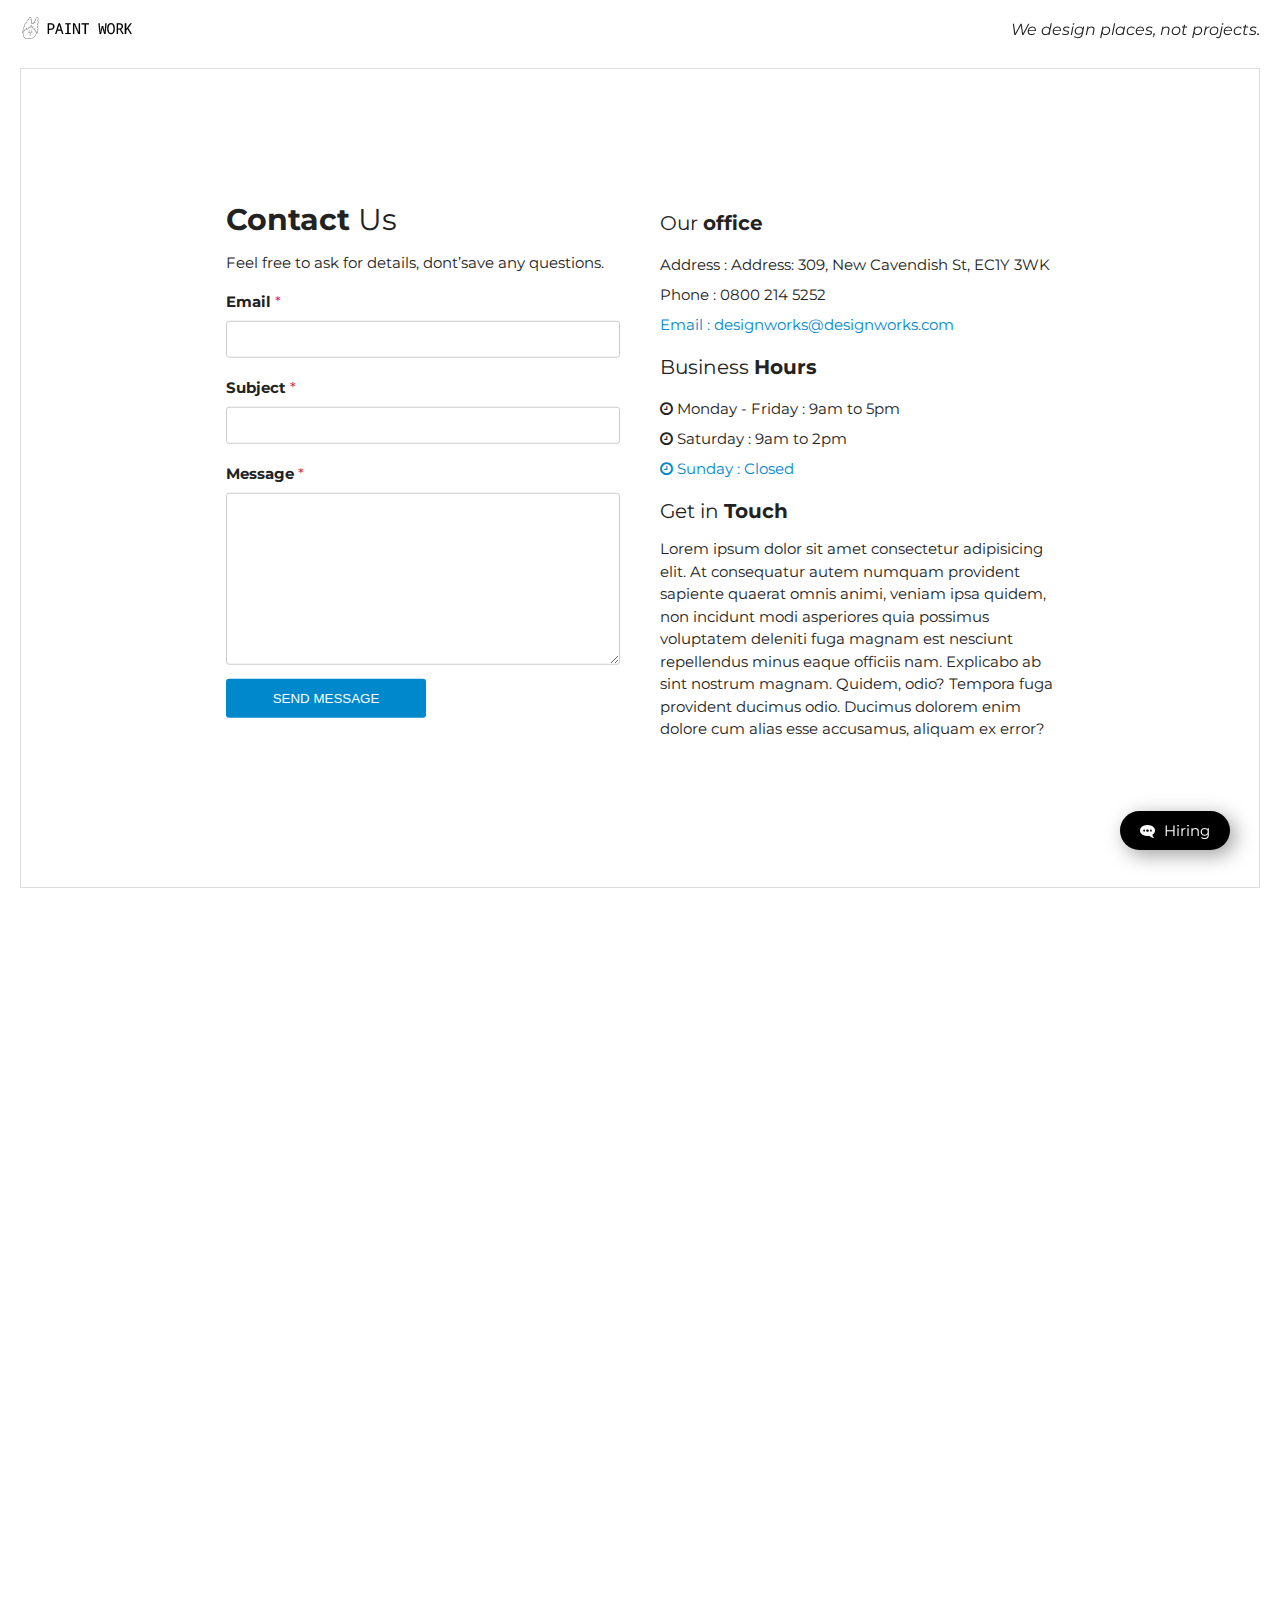
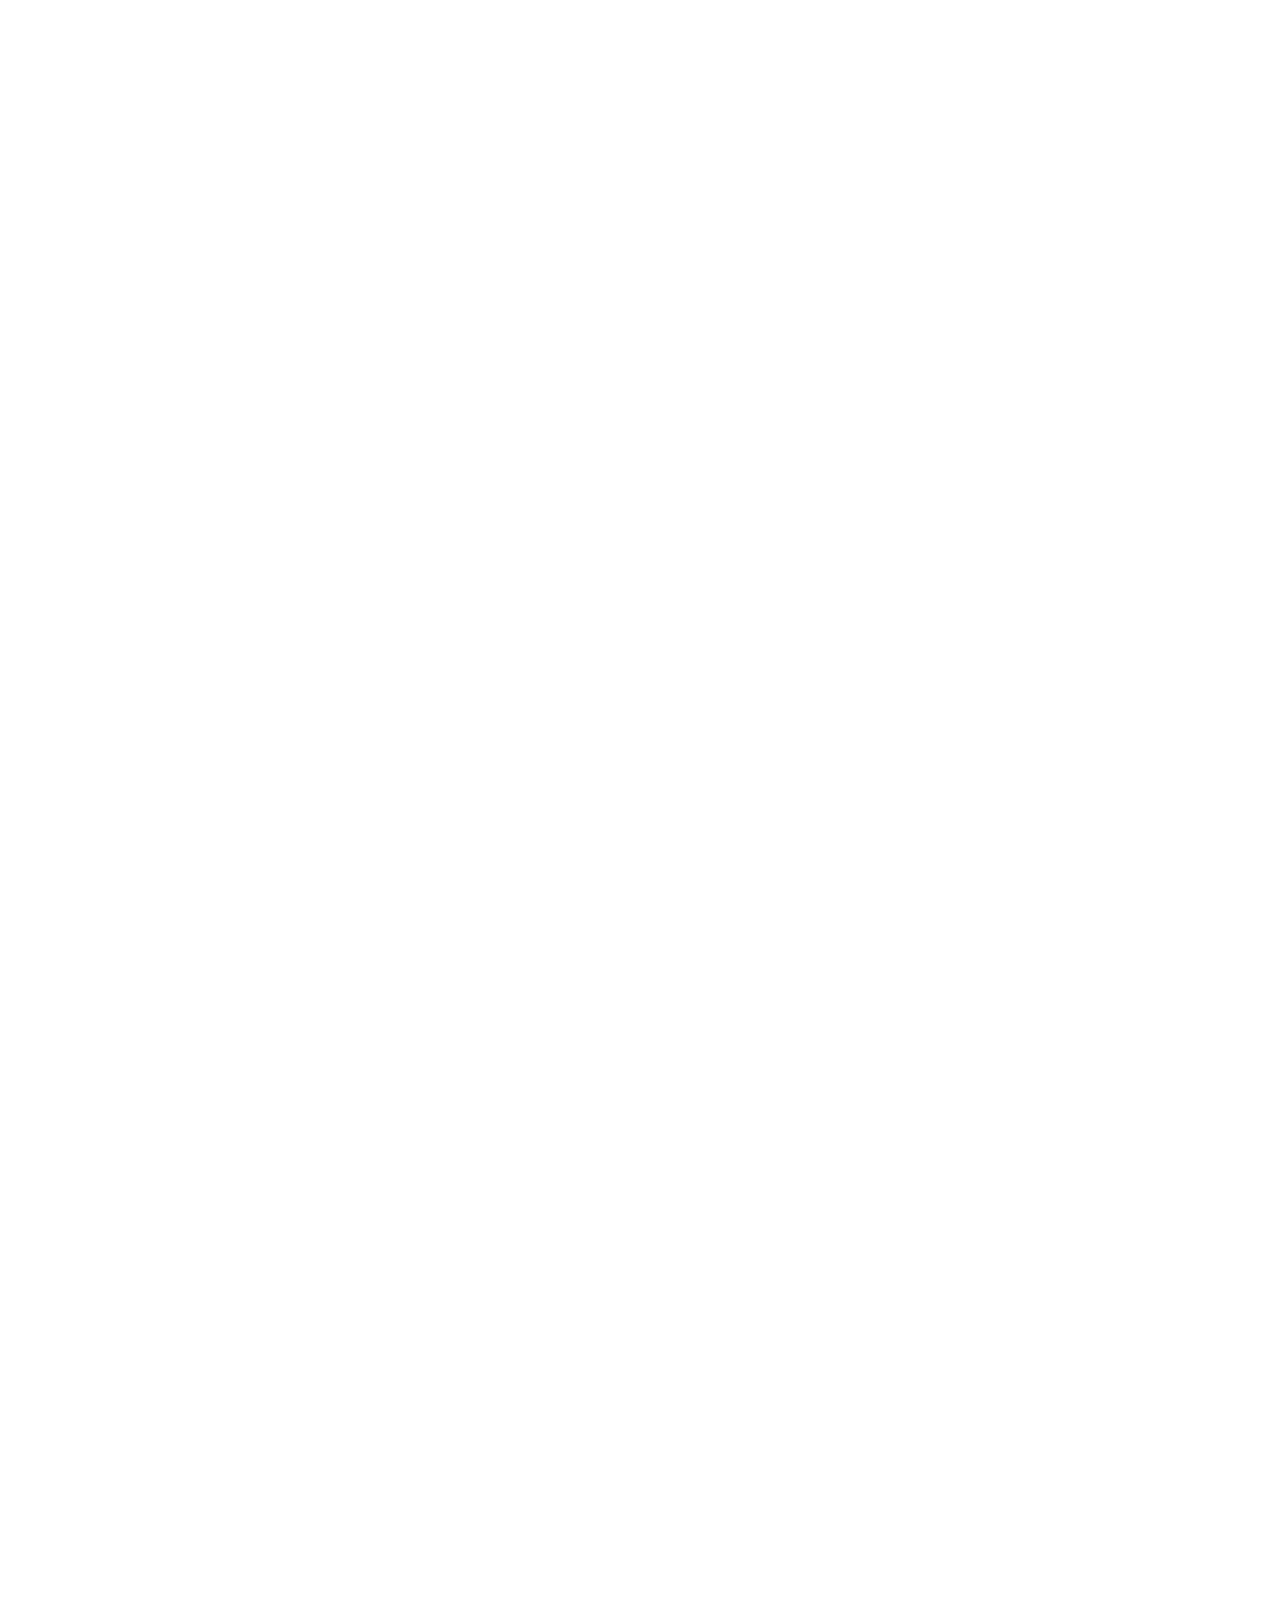
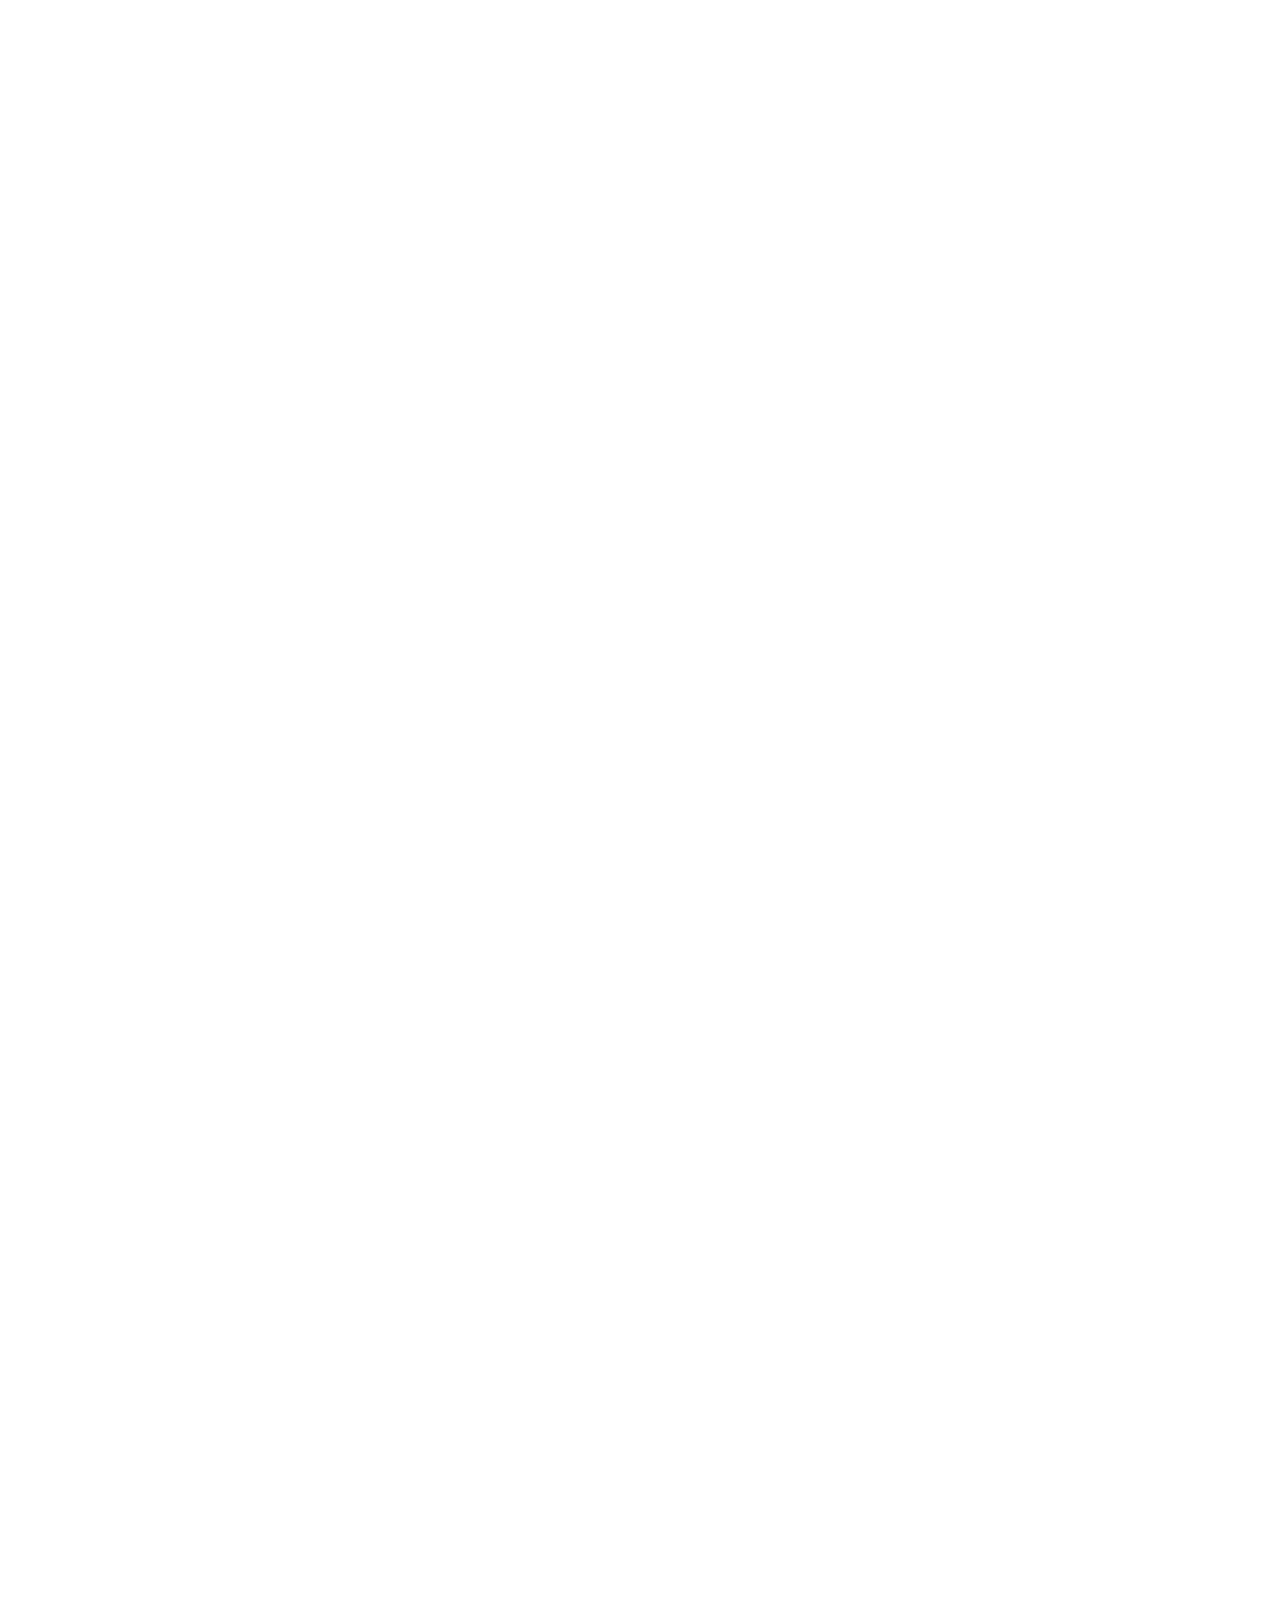
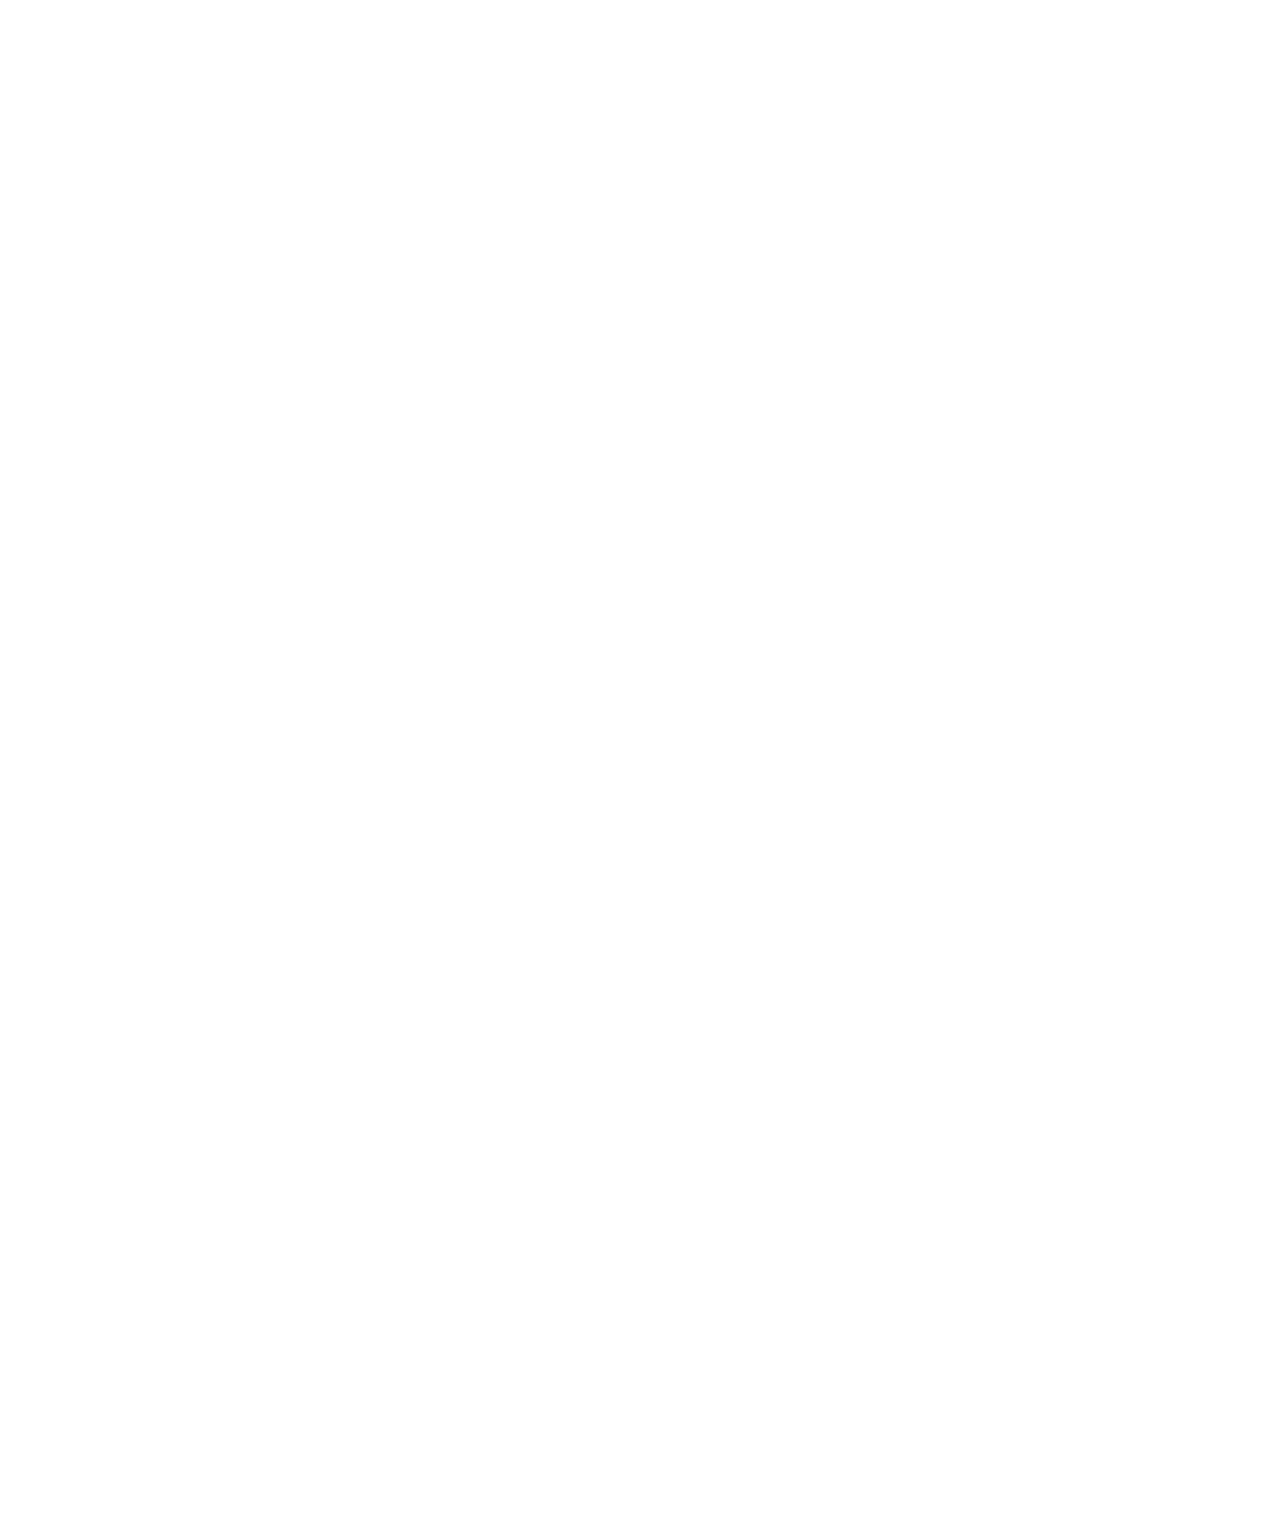
<file: Index.html>
<!doctype html>
<html lang="ko">
  <head>
    <meta charset="UTF-8">
    <meta name="viewport" content="width=device-width, initial-scale=1.0">
    <title>DesignWorks Architecture Agency</title>
    <link rel="icon" href="Images/favicon.png">
    <script src="js/jquery-2.1.4.js"></script>
    <!-- Page Scroll Effects JS & CSS -->
    <script src="js/velocity/modernizr.js"></script>
    <script src="js/velocity/velocity.min.js"></script>
    <script src="js/velocity/velocity.ui.min.js"></script>
    <script src="js/velocity/main.js"></script>
    <link rel="stylesheet" href="js/velocity/velocity.css">
    <!-- Smooth Scrolling -->
    <script src="js/jquery.scrollTo.min.js"></script>
    <!-- Slick.js -->
    <script src="js/slick/slick.min.js"></script>
    <link rel="stylesheet" href="js/slick/slick-theme.css">
    <link rel="stylesheet" href="js/slick/slick.css">
    <!-- FeatherLight.js -->
    <script src="js/featherlight/featherlight.js"></script>
    <link rel="stylesheet" href="js/featherlight/featherlight.css">
    <!-- Custom JS & CSS -->
    <script src="custom.js"></script>
    <link rel="stylesheet" href="style.css">
    <link rel="stylesheet" href="responsive.css">
  </head>
<!-- hijacking: on/off - animation: none/scaleDown/rotate/gallery/catch/opacity/fixed/parallax -->

<body data-hijacking="off" data-animation="none">


  <div class="container">
    <section class="cd-section" id="home">
      <div>
        <div class="content">
          <div class="home-inner">
            <h3 class="welcome-text">천진난만 스튜디오<span>배뇽뇽자까임다 <i class="fa fa-heart"></i></span></h3>
            <div class="opacity-image"></div>
            <div class="home-heading">
              <span>Creative</span>
              <span>Architecture</span>
              <span>Specialists</span>
            </div>
          </div>
        </div>
      </div>
    </section>

    <section class="cd-section" id="about">
      <div>
        <div class="content">
          <div class="about-inner">
            <div class="about-items">
              <div class="item">
                <img src="Images/careers-main-01.png" alt="">
                <span>
                  <h3>Together we can make an impact</h3>
                  <p>
                    Design Works the excitement of an entrepreneurial environment with the stability of an established practice. Principals and senior leadership work side-by-side with junior designers to create innovative, workable designs.
                  </p>
                </span>
              </div>
              <div class="item">
                <img src="Images/careers-main-02.png" alt="">
                <span>
                  <h3>We’re always looking for talent</h3>
                  <p>
                    If you don’t see an open position that fits your talents, send us your resume. We’re always looking for smart, self-starters and will reach out to you if something becomes available.
                  </p>
                </span>
              </div>

              <div class="item">
                <img src="Images/careers-main-03.png" alt="">
                <span>
                  <h3>Fellowship</h3>
                  <p>
                    Every summer we offer a Fellowship to a select group of students in architecture, planning and landscape architecture. Read about our 2019 Fellowship winners and learn more about what the Fellowship has to offer.
                  </p>
                </span>
              </div>


            </div>
          </div>
        </div>
      </div>
    </section>
  
    <section class="cd-section visible" id="project">
      <div>
        <div class="content">
          <div class="project-inner">
            <input type="radio" name="tabmenu" id="tab1" checked>
            <input type="radio" name="tabmenu" id="tab2">
            <input type="radio" name="tabmenu" id="tab3">
            <div class="tabs">
              <div class="tab">
                <div class="project-info" data-text="01">
                  <h3>Project : Glass Wall Architecture</h3>
                  <p>
                    Lorem ipsum dolor sit amet, consectetur adipisicing elit. Cupiditate quo voluptate, officia maxime, necessitatibus deleniti adipisci, facere accusantium aut nemo, molestiae rem vitae. Quidem enim tempore sed iste quos exercitationem quod voluptatibus aliquam aperiam assumenda, necessitatibus consequuntur doloribus, culpa, possimus!
                  </p>
                  <ul>
                    <li><b>Area</b> : 1670 m2</li>
                    <li><b>Completed Date</b> : September 2018</li>
                    <li><b>Architect</b> : Andrew Yu</li>
                  </ul>
                  <div class="detail">
                    <div>
                      <span>225</span>WORKING DAY
                    </div>
                    <div>
                      <span>320</span>MEMBERS
                    </div>
                    <div>
                      <span>3M</span>BUDGET
                    </div>
                  </div>
                  <a class="view-project" href="project-detail-01.html" data-featherlight="iframe" target="_blank">View Project <i class="fa fa-long-arrow-right"></i></a>
                </div>
                <div class="project-photo">
                  <img src="Images/project-main-01-01.jpg">
                  <img src="Images/project-main-01-02.jpg">
                  <img src="Images/project-main-01-03.jpg">
                  <img src="Images/project-main-01-04.jpg">
                </div>
              </div>
              <div class="tab">
                <div class="project-info" data-text="02">
                  <h3>Project : Hallway of Architecture</h3>
                  <p>
                    Lorem ipsum dolor sit amet, consectetur adipisicing elit. Cupiditate quo voluptate, officia maxime, necessitatibus deleniti adipisci, facere accusantium aut nemo, molestiae rem vitae. Quidem enim tempore sed iste quos exercitationem quod voluptatibus aliquam aperiam assumenda, necessitatibus consequuntur doloribus, culpa, possimus!
                  </p>
                  <ul>
                    <li><b>Area</b> : 2345 m2</li>
                    <li><b>Completed Date</b> : April 2019</li>
                    <li><b>Architect</b> : Robert Kim</li>
                  </ul>
                  <div class="detail">
                    <div>
                      <span>321</span>WORKING DAY
                    </div>
                    <div>
                      <span>420</span>MEMBERS
                    </div>
                    <div>
                      <span>8M</span>BUDGET
                    </div>
                  </div>
                  <a class="view-project" href="project-detail-02.html" data-featherlight="iframe" target="_blank">View Project <i class="fa fa-long-arrow-right"></i></a>
                </div>
                <div class="project-photo">
                  <img src="Images/project-main-02-01.jpg">
                  <img src="Images/project-main-02-02.jpg">
                  <img src="Images/project-main-02-03.jpg">
                  <img src="Images/project-main-02-04.jpg">
                </div>
              </div>
              <div class="tab">
                <div class="project-info" data-text="03">
                  <h3>Project : Outside Stairs</h3>
                  <p>
                    Lorem ipsum dolor sit amet, consectetur adipisicing elit. Cupiditate quo voluptate, officia maxime, necessitatibus deleniti adipisci, facere accusantium aut nemo, molestiae rem vitae. Quidem enim tempore sed iste quos exercitationem quod voluptatibus aliquam aperiam assumenda, necessitatibus consequuntur doloribus, culpa, possimus!
                  </p>
                  <ul>
                    <li><b>Area</b> : 1200 m2</li>
                    <li><b>Completed Date</b> : May 2020</li>
                    <li><b>Architect</b> :  Christine Jung</li>
                  </ul>
                  <div class="detail">
                    <div>
                      <span>132</span>WORKING DAY
                    </div>
                    <div>
                      <span>202</span>MEMBERS
                    </div>
                    <div>
                      <span>5M</span>BUDGET
                    </div>
                  </div>
                  <a class="view-project" href="project-detail-03.html" data-featherlight="iframe" target="_blank">View Project <i class="fa fa-long-arrow-right"></i></a>
                </div>
                <div class="project-photo">
                  <img src="Images/project-main-03-01.jpg">
                  <img src="Images/project-main-03-02.jpg">
                  <img src="Images/project-main-03-03.jpg">
                  <img src="Images/project-main-03-04.jpg">
                </div>
              </div>
            </div>
            <div class="btn">
              <label for="tab1"></label>
              <label for="tab2"></label>
              <label for="tab3"></label>
            </div>
          </div>
        </div>
      </div>
     
    </section>
  
    <section class="cd-section" id="plan">
      <div>
        <div class="content">
          <div class="plan-inner">
            <div class="plan-feature">
              <div class="plan-info">
                <div class="plan-heading">
                  <h2>Planning <br>For the Next Project</h2>
                  <hr class="bar">
                  <p>
                    Lorem ipsum dolor, sit amet consectetur adipisicing elit. Quibusdam nam cupiditate illum totam nulla architecto sequi sed adipisci suscipit quis sint ipsam nihil at reiciendis repellat accusantium, consectetur labore commodi ex id. Cumque repudiandae modi voluptatem similique ratione quis tempora sed facere. Nesciunt ducimus aut soluta totam consequuntur, perspiciatis modi.
                  </p>
              </div>
                <div class="plan-photo">
                  <img src="Images/plan-main-01.jpg" alt="">
                </div>
              </div>
              <div class="history-info">
                <h2>History</h2>
                <hr class="bar">
                <div class="history-slider">
                  <div>
                    <h4>The project <br>of Architect for the <span>2013</span></h4>
                    <p>
                      Lorem ipsum dolor sit, amet consectetur adipisicing elit. Laborum necessitatibus dolor nam blanditiis deleniti cumque reiciendis! Facere veniam odio at.
                    </p>
                  </div>
                  <!-- 2 -->    
                  <div>
                    <h4>The project <br>of Architect for the <span>2014</span></h4>
                    <p>
                      Lorem ipsum dolor sit, amet consectetur adipisicing elit. Laborum necessitatibus dolor nam blanditiis deleniti cumque reiciendis! Facere veniam odio at.
                    </p>
                  </div>
                  <!-- 3 -->
                  <div>
                    <h4>The project <br>of Architect for the <span>2015</span></h4>
                    <p>
                      Lorem ipsum dolor sit, amet consectetur adipisicing elit. Laborum necessitatibus dolor nam blanditiis deleniti cumque reiciendis! Facere veniam odio at.
                    </p>
                  </div>
                  <!-- 4 -->
                  <div>
                    <h4>The project <br>of Architect for the <span>2016</span></h4>
                    <p>
                      Lorem ipsum dolor sit, amet consectetur adipisicing elit. Laborum necessitatibus dolor nam blanditiis deleniti cumque reiciendis! Facere veniam odio at.
                    </p>
                  </div>
                  <!-- 5 -->
                  <div>
                    <h4>The project <br>of Architect for the <span>2017</span></h4>
                    <p>
                      Lorem ipsum dolor sit, amet consectetur adipisicing elit. Laborum necessitatibus dolor nam blanditiis deleniti cumque reiciendis! Facere veniam odio at.
                    </p>
                  </div>
                  <!-- 6 -->
                  <div>
                    <h4>The project <br>of Architect for the <span>2018</span></h4>
                    <p>
                      Lorem ipsum dolor sit, amet consectetur adipisicing elit. Laborum necessitatibus dolor nam blanditiis deleniti cumque reiciendis! Facere veniam odio at.
                    </p>
                  </div>
                  <!-- 7 -->
                  <div>
                    <h4>The project <br>of Architect for the <span>2019</span></h4>
                    <p>
                      Lorem ipsum dolor sit, amet consectetur adipisicing elit. Laborum necessitatibus dolor nam blanditiis deleniti cumque reiciendis! Facere veniam odio at.
                    </p>
                  </div>
                  <!-- 8 -->
                  <div>
                    <h4>The project <br>of Architect for the <span>2020</span></h4>
                    <p>
                      Lorem ipsum dolor sit, amet consectetur adipisicing elit. Laborum necessitatibus dolor nam blanditiis deleniti cumque reiciendis! Facere veniam odio at.
                    </p>
                  </div>
                </div>
              </div>
            </div>
          </div>
        </div>
      </div>
    </section>

    <section class="cd-section" id="awards">
      <div>
        <div class="content">
          <div class="awards-inner">
            <div class="about-awards">
              <div class="about-heading">
              <h2>2020 <br> Architecture Award <br> Winner</h2>
              <hr class="bar">
              <p>
                The mission of the Architecture MasterPrize (AMP) is to advance the appreciation and exposure of quality architectural design worldwide. The AMP architecture award celebrates creativity and innovation in the fields of architectural design, landscape architecture, and interior design. Submissions from architects all around the world are welcome.
              </p>
              <a class = "view-awards" href = "https://www.naver.com/" target = "_blank">view the awards</a>
              </div>
              
            </div>
            <div class="victory-jump">
              <img src="Images/victory-jump.png" alt="">
            </div>
          </div>
        </div>
      </div>
    </section>
  
    <section class="cd-section" id="location">
      <div>
        <div class="content">
          <div class="location-inner">
            <div class="feature">
              <div class="office">
                <div class="headquaters">
                  <b>CREATIVE DESGIN GROUP</b>
                  <h2>Headquarters</h2>
                  <p>
                    Lorem, ipsum dolor sit amet consectetur adipisicing elit. Vel aut est maxime aliquid doloribus hic quo obcaecati iusto at distinctio cumque reiciendis nihil laborum inventore fugiat numquam, id recusandae accusantium?
                  </p>
                  <span>
                    Address : Address: 309, New Cavendish St, EC1Y 3WK / Tel : 0800 214 525
                  </span>
                </div>

                <div class="customer">
                  <b>THE PERFECT WAY</b>
                  <h2>Customer Service</h2>
                  <p>
                    Lorem ipsum dolor sit amet consectetur, adipisicing elit. Dicta obcaecati cupiditate sint, mollitia voluptate ab tenetur eos placeat rem, quos voluptatem impedit laudantium explicabo animi fugiat, dignissimos vitae nobis expedita.
                  </p>
                  <span>
                    Address : 11 Fifth Ave - New York, US / Tel : 0800 809 3400
                  </span>
                </div>

              </div>
              <div class="service">
                <div class="service-item">
                  <i class="fa fa-leaf"></i>
                  <h3>Built and natural contexts</h3>
                  <p>
                    Lorem ipsum dolor sit amet consectetur adipisicing elit. Impedit nemo, qui doloribus necessitatibus ad beatae?
                  </p>
                </div>

                <div class="service-item">
                  <i class="fa fa-bullseye"></i>
                  <h3>Landscape design</h3>
                  <p>
                    Lorem ipsum dolor sit amet consectetur adipisicing elit. Impedit nemo, qui doloribus necessitatibus ad beatae?
                  </p>
                </div>

                <div class="service-item">
                  <i class="fa fa-cube"></i>
                  <h3>Every building site unique</h3>
                  <p>
                    Lorem ipsum dolor sit amet consectetur adipisicing elit. Impedit nemo, qui doloribus necessitatibus ad beatae?
                  </p>
                </div>

              </div>
            </div>
          </div>
        </div>
      </div>
    </section>
  
    <section class="cd-section" id="contact">
      <div>
        <div class="content">
          <div class="contact-inner">
            <div class="contact-feature">
              <div class="contact-form">
                <h3><b>Contact</b> Us</h3>
                <p>Feel free to ask for details, dont’save any questions.</p>
                <form class="send-box">
                  <label for="">Email <span>*</span></label>
                  <input type="email">
                  <label for="">Subject <span>*</span></label>
                  <input type="text">
                  <label for="">Message <span>*</span></label>
                  <textarea cols="30" rows="10"></textarea>
                  <button>send message</button>
                </form>
              </div>              
              <div class="contact-info">
                <h4>Our <b>office</b></h4>
                <ul>
                  <li>Address : Address: 309, New Cavendish St, EC1Y 3WK</li>
                  <li>Phone : 0800 214 5252</li>
                  <li>Email : designworks@designworks.com</li>
                </ul>
                <h4>Business <b>Hours</b></h4>
                <ul>
                  <li><i class="fa fa-clock-o"></i> Monday - Friday : 9am to 5pm</li>
                  <li><i class="fa fa-clock-o"></i> Saturday : 9am to 2pm</li>
                  <li><i class="fa fa-clock-o"></i> Sunday : Closed</li>
                </ul>
                
                <h4>Get in <b>Touch</b></h4>
                <p>
                  Lorem ipsum dolor sit amet consectetur adipisicing elit. At consequatur autem numquam provident sapiente quaerat omnis animi, veniam ipsa quidem, non incidunt modi asperiores quia possimus voluptatem deleniti fuga magnam est nesciunt repellendus minus eaque officiis nam. Explicabo ab sint nostrum magnam. Quidem, odio? Tempora fuga provident ducimus odio. Ducimus dolorem enim dolore cum alias esse accusamus, aliquam ex error?  
                </p>
                
              </div>
            </div>
          </div>
        </div>
      </div>
    </section>

    <header>
      <div class="gnb-inner">
        <div class="logo">
          <a href="#none"><img src="Images/logo.png"></a>
        </div>
        <div class="gnb">
          <div class="menu">
            <a href="#home">Home</a>
            <a href="#about">About</a>
            <a href="#project">Project</a>
            <a href="#plan">Plan & History</a>
            <a href="#awards">Awards</a>
            <a href="#location">Location</a>
            <a href="#contact">Contact</a>
          </div>
          <div class="slogan">We design places, not projects.</div>
        </div>
        <div class="trigger">
          <span></span>
          <span></span>
          <span></span>
        </div>
      </div>
    </header>
  </div>

  <a href="#" class="gototop"> <img src="Images/gototop.png" alt="">  </a>
  
  <a href="hiring.html" target="_blank" class="btn-hiring" data-featherlight="iframe"><i class="fa fa-commenting"></i> Hiring</a>

  <nav>
    <ul class="cd-vertical-nav">
      <li><a href="#0" class="cd-prev inactive">Next</a></li>
      <li><a href="#0" class="cd-next">Prev</a></li>
    </ul>
  </nav> 
</body>
</html>
</file>
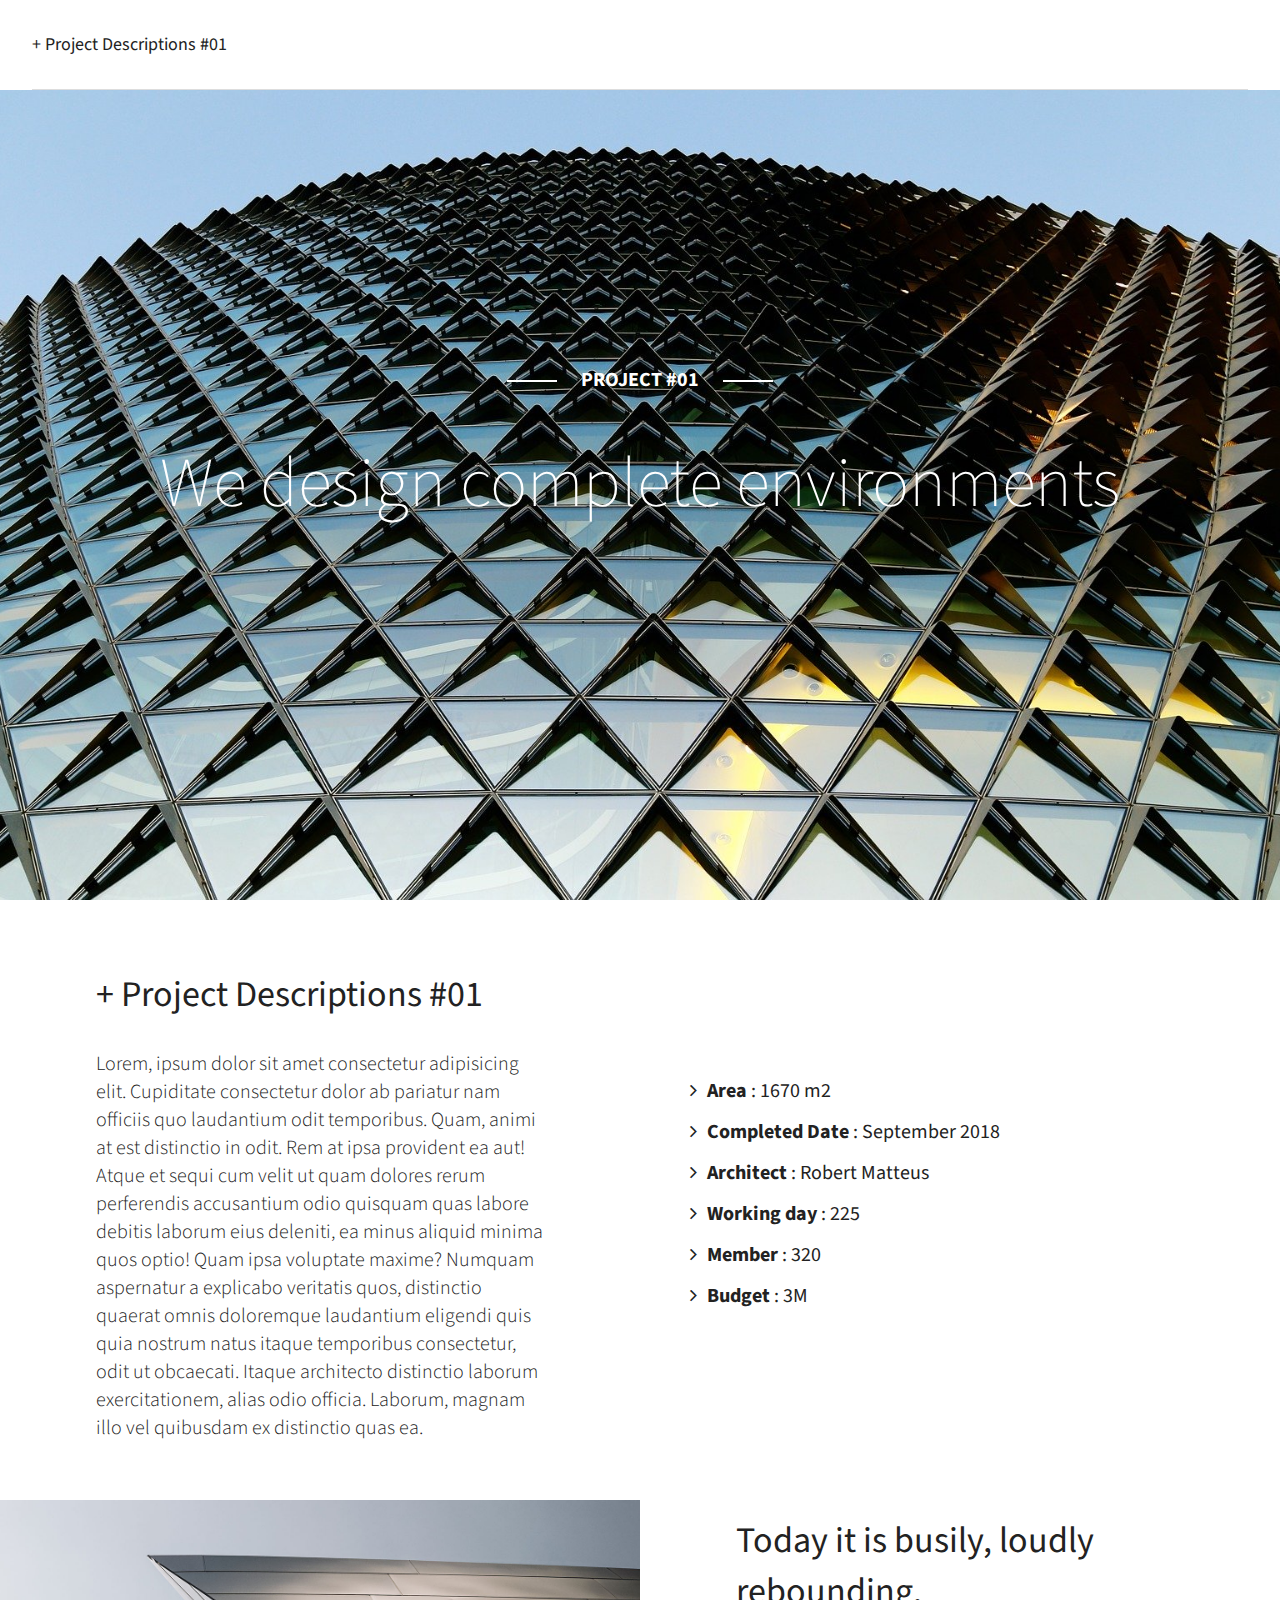
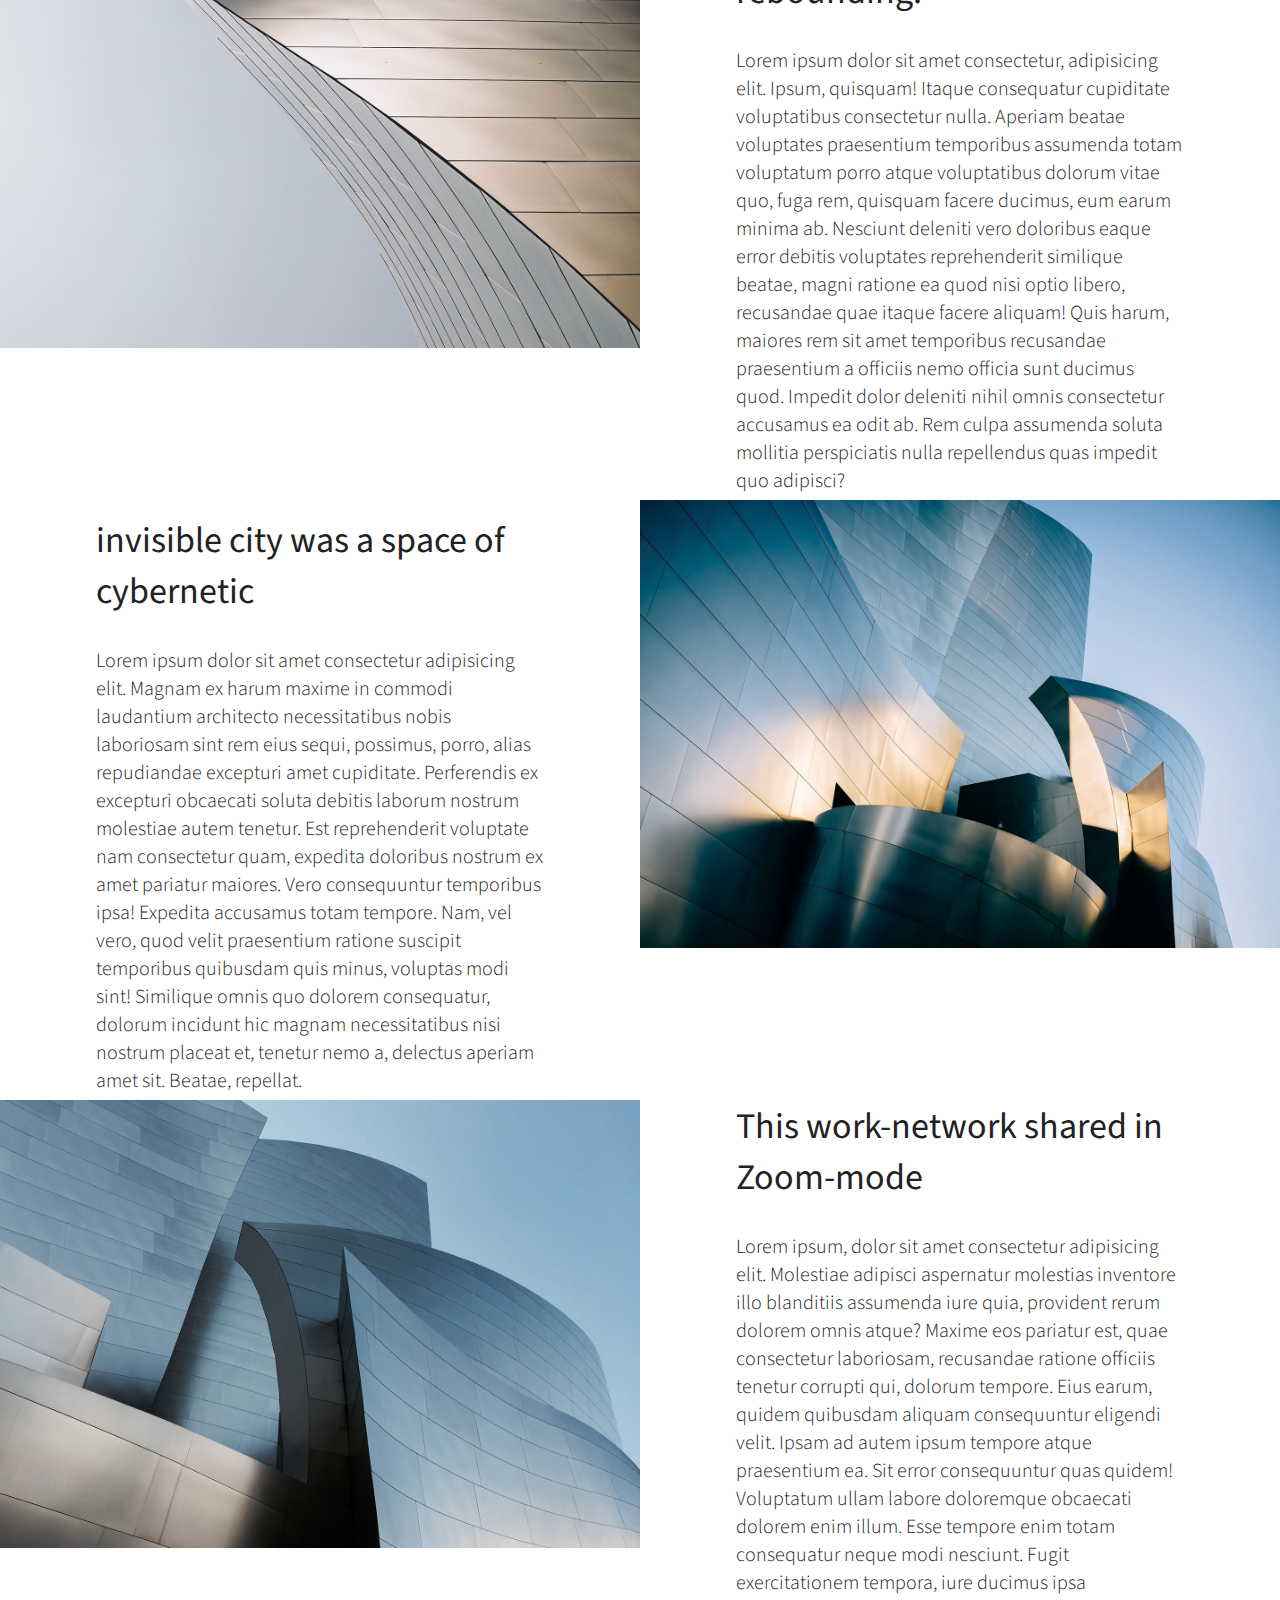
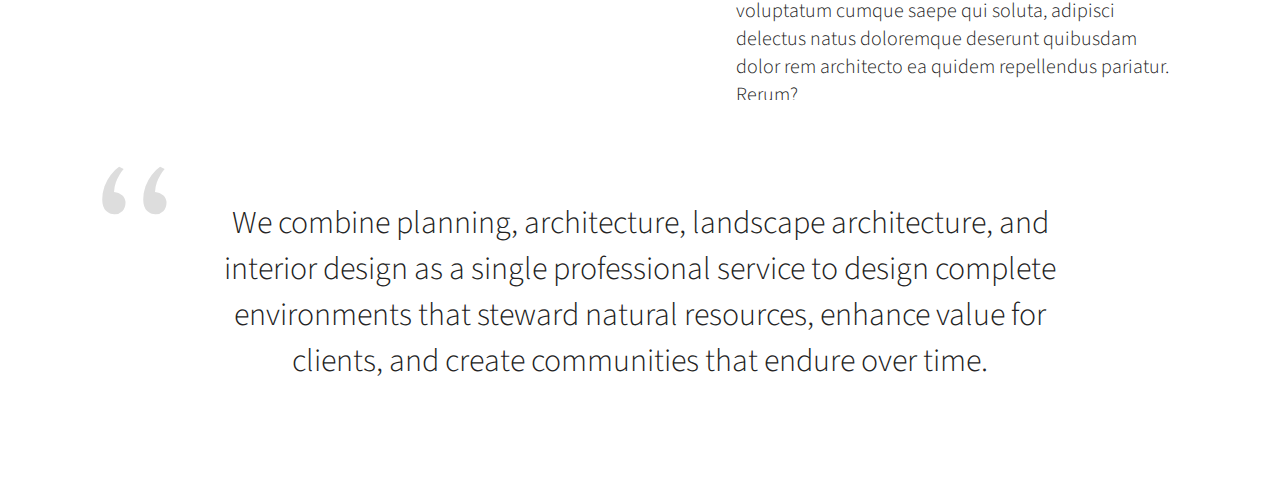
<file: project-detail-01.html>
<!DOCTYPE html>
<html lang="ko">
<head>
  <meta charset="UTF-8">
  <meta name="viewport" content="width=device-width, user-scalable=yes,initial-scale=1.0">
  <title>Project #01 : Design Works</title>
  <link rel="stylesheet" href="style.css">
  <link rel="stylesheet" href="responsive.css">
</head>
<body>
  <div class="modal project-detail">
    <div class="header">
        <div class="header-inner">
          <div class="modal-display"> + Project Descriptions #01</div>
        </div>
    </div>
    <div class="hiring-main project-main1">
      <div class="hiring-heading">
        <span>PROJECT #01</span>
        <h1>We design complete environments</h1>
      </div>
    </div>

    <article class="hiring-info">
      <div class="center-parent">
        <div class="center-child">
          <h2>+ Project Descriptions #01</h2>
          <p>
            Lorem, ipsum dolor sit amet consectetur adipisicing elit. Cupiditate consectetur dolor ab pariatur nam officiis quo laudantium odit temporibus. Quam, animi at est distinctio in odit. Rem at ipsa provident ea aut! Atque et sequi cum velit ut quam dolores rerum perferendis accusantium odio quisquam quas labore debitis laborum eius deleniti, ea minus aliquid minima quos optio! Quam ipsa voluptate maxime? Numquam aspernatur a explicabo veritatis quos, distinctio quaerat omnis doloremque laudantium eligendi quis quia nostrum natus itaque temporibus consectetur, odit ut obcaecati. Itaque architecto distinctio laborum exercitationem, alias odio officia. Laborum, magnam illo vel quibusdam ex distinctio quas ea.
          </p>
        </div>
      </div>
      <div class="photo project-info">
        <ul>
          <li><b>Area</b> : 1670 m2</li>
          <li><b>Completed Date</b> : September 2018</li>
          <li><b>Architect</b> : Robert Matteus</li>
          <li><b>Working day</b> : 225</li>
          <li><b>Member</b> : 320</li>
          <li><b>Budget</b> : 3M</li>
        </ul>
      </div>
    </article>

    <article class="hiring-info">
      <div class="photo">
        <img src="Images/project-main-01-02.jpg" alt="">
      </div>
      <div class="center-parent">
        <div class="center-child">
          <h2>Today it is busily, loudly rebounding.</h2>
          <p>
            Lorem ipsum dolor sit amet consectetur, adipisicing elit. Ipsum, quisquam! Itaque consequatur cupiditate voluptatibus consectetur nulla. Aperiam beatae voluptates praesentium temporibus assumenda totam voluptatum porro atque voluptatibus dolorum vitae quo, fuga rem, quisquam facere ducimus, eum earum minima ab. Nesciunt deleniti vero doloribus eaque error debitis voluptates reprehenderit similique beatae, magni ratione ea quod nisi optio libero, recusandae quae itaque facere aliquam! Quis harum, maiores rem sit amet temporibus recusandae praesentium a officiis nemo officia sunt ducimus quod. Impedit dolor deleniti nihil omnis consectetur accusamus ea odit ab. Rem culpa assumenda soluta mollitia perspiciatis nulla repellendus quas impedit quo adipisci?
          </p>
        </div>
      </div>
    </article>

    <article class="hiring-info">
      <div class="center-parent">
        <div class="center-child">
          <h2>invisible city was a space of cybernetic</h2>
          <p>
            Lorem ipsum dolor sit amet consectetur adipisicing elit. Magnam ex harum maxime in commodi laudantium architecto necessitatibus nobis laboriosam sint rem eius sequi, possimus, porro, alias repudiandae excepturi amet cupiditate. Perferendis ex excepturi obcaecati soluta debitis laborum nostrum molestiae autem tenetur. Est reprehenderit voluptate nam consectetur quam, expedita doloribus nostrum ex amet pariatur maiores. Vero consequuntur temporibus ipsa! Expedita accusamus totam tempore. Nam, vel vero, quod velit praesentium ratione suscipit temporibus quibusdam quis minus, voluptas modi sint! Similique omnis quo dolorem consequatur, dolorum incidunt hic magnam necessitatibus nisi nostrum placeat et, tenetur nemo a, delectus aperiam amet sit. Beatae, repellat.
          </p>
        </div>
      </div>
      <div class="photo">
        <img src="Images/project-main-01-03.jpg" alt="">
      </div>
    </article>

    <article class="hiring-info">
      <div class="photo">
        <img src="Images/project-main-01-04.jpg" alt="">
      </div>
      <div class="center-parent">
        <div class="center-child">
          <h2>This work-network shared in Zoom-mode</h2>
          <p>
            Lorem ipsum, dolor sit amet consectetur adipisicing elit. Molestiae adipisci aspernatur molestias inventore illo blanditiis assumenda iure quia, provident rerum dolorem omnis atque? Maxime eos pariatur est, quae consectetur laboriosam, recusandae ratione officiis tenetur corrupti qui, dolorum tempore. Eius earum, quidem quibusdam aliquam consequuntur eligendi velit. Ipsam ad autem ipsum tempore atque praesentium ea. Sit error consequuntur quas quidem! Voluptatum ullam labore doloremque obcaecati dolorem enim illum. Esse tempore enim totam consequatur neque modi nesciunt. Fugit exercitationem tempora, iure ducimus ipsa voluptatum cumque saepe qui soluta, adipisci delectus natus doloremque deserunt quibusdam dolor rem architecto ea quidem repellendus pariatur. Rerum?
          </p>
        </div>
      </div>
    </article>

    <article class="hiring-slogan">
      <p>
        We combine planning, architecture, landscape architecture, and interior design as a single professional service to design complete environments that steward natural resources, enhance value for clients, and create communities that endure over time.
      </p>
    </article>
  </div>
</body>
</html>
</file>
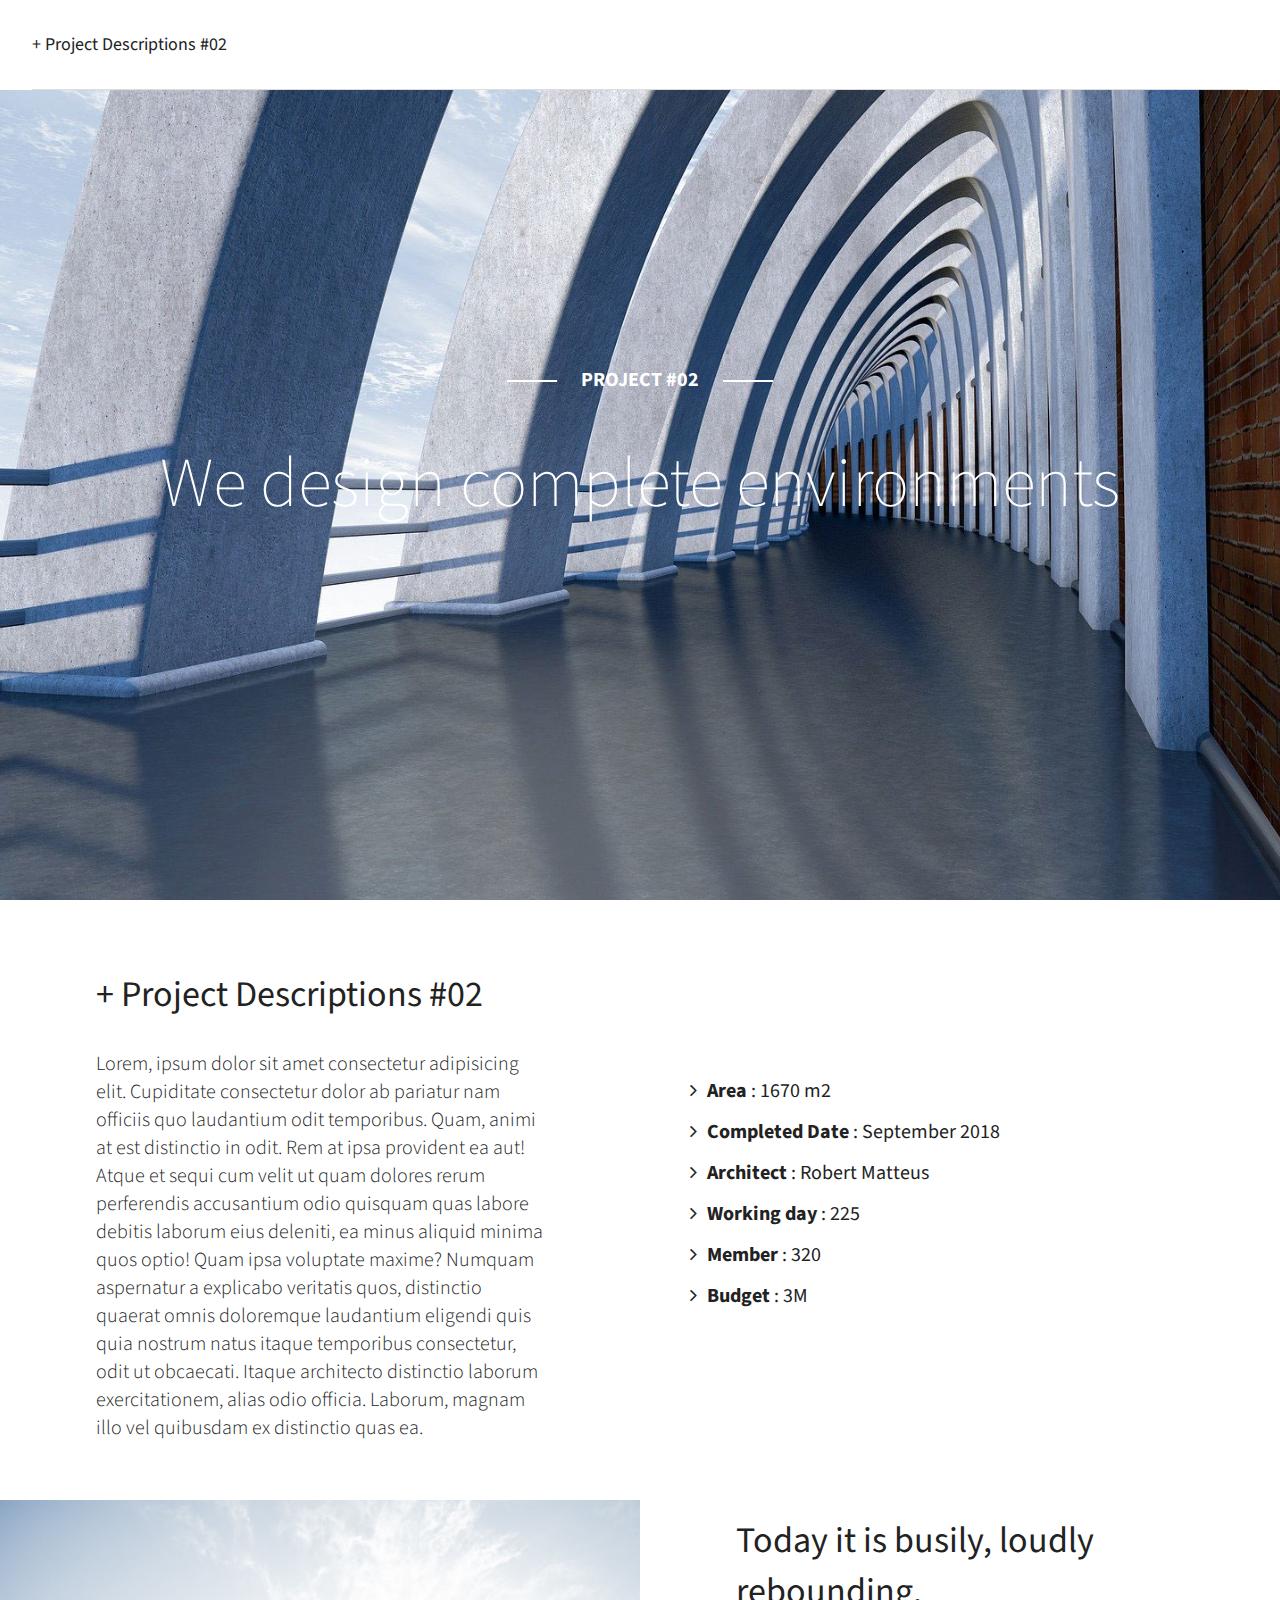
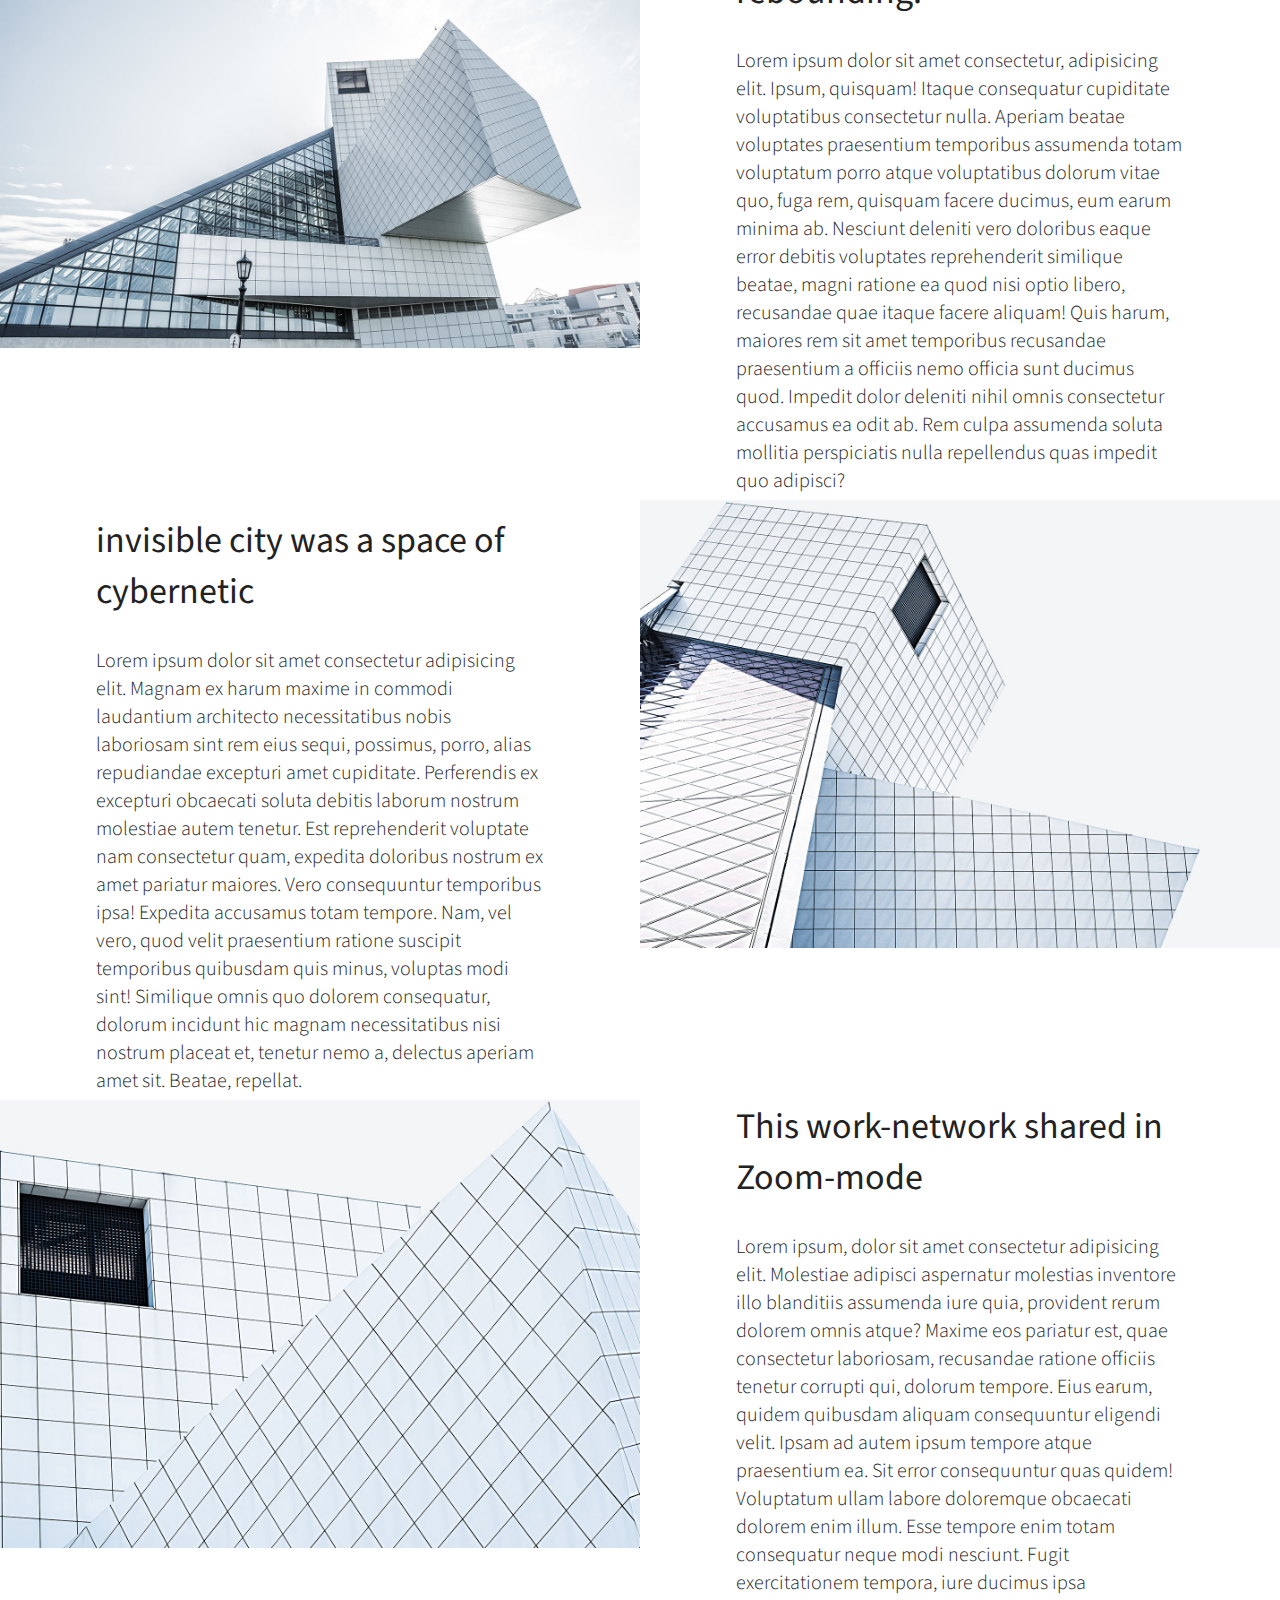
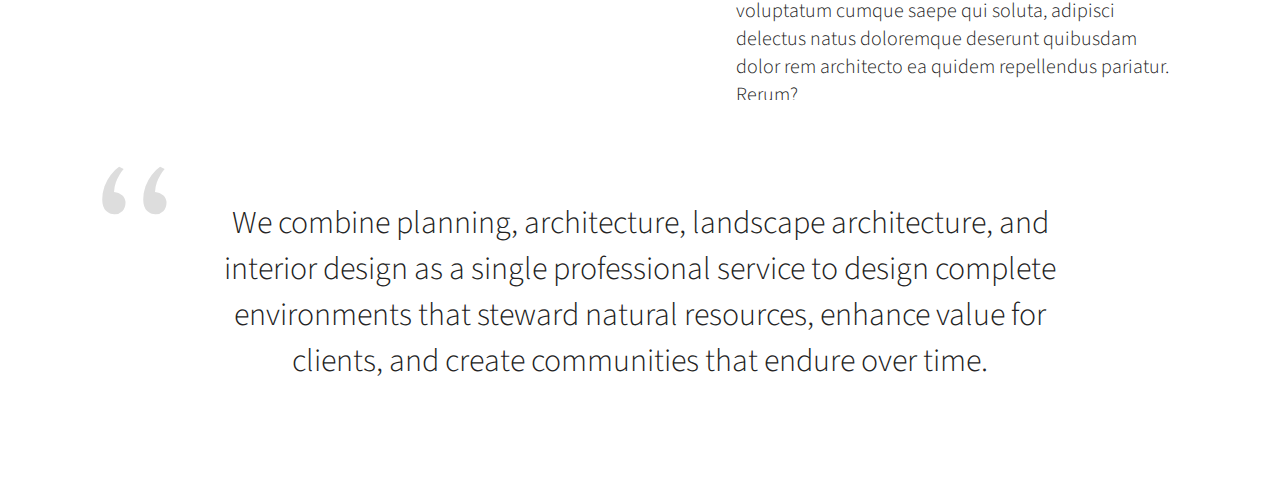
<file: project-detail-02.html>
<!DOCTYPE html>
<html lang="ko">
<head>
  <meta charset="UTF-8">
  <meta name="viewport" content="width=device-width, user-scalable=yes,initial-scale=1.0">
  <title>Project #02 : Design Works</title>
  <link rel="stylesheet" href="style.css">
  <link rel="stylesheet" href="responsive.css">
</head>
<body>
  <div class="modal project-detail">
    <div class="header">
        <div class="header-inner">
          <div class="modal-display"> + Project Descriptions #02</div>
        </div>
    </div>
    <div class="hiring-main project-main2">
      <div class="hiring-heading">
        <span>PROJECT #02</span>
        <h1>We design complete environments</h1>
      </div>
    </div>

    <article class="hiring-info">
      <div class="center-parent">
        <div class="center-child">
          <h2>+ Project Descriptions #02</h2>
          <p>
            Lorem, ipsum dolor sit amet consectetur adipisicing elit. Cupiditate consectetur dolor ab pariatur nam officiis quo laudantium odit temporibus. Quam, animi at est distinctio in odit. Rem at ipsa provident ea aut! Atque et sequi cum velit ut quam dolores rerum perferendis accusantium odio quisquam quas labore debitis laborum eius deleniti, ea minus aliquid minima quos optio! Quam ipsa voluptate maxime? Numquam aspernatur a explicabo veritatis quos, distinctio quaerat omnis doloremque laudantium eligendi quis quia nostrum natus itaque temporibus consectetur, odit ut obcaecati. Itaque architecto distinctio laborum exercitationem, alias odio officia. Laborum, magnam illo vel quibusdam ex distinctio quas ea.
          </p>
        </div>
      </div>
      <div class="photo project-info">
        <ul>
          <li><b>Area</b> : 1670 m2</li>
          <li><b>Completed Date</b> : September 2018</li>
          <li><b>Architect</b> : Robert Matteus</li>
          <li><b>Working day</b> : 225</li>
          <li><b>Member</b> : 320</li>
          <li><b>Budget</b> : 3M</li>
        </ul>
      </div>
    </article>

    <article class="hiring-info">
      <div class="photo">
        <img src="Images/project-main-02-02.jpg" alt="">
      </div>
      <div class="center-parent">
        <div class="center-child">
          <h2>Today it is busily, loudly rebounding.</h2>
          <p>
            Lorem ipsum dolor sit amet consectetur, adipisicing elit. Ipsum, quisquam! Itaque consequatur cupiditate voluptatibus consectetur nulla. Aperiam beatae voluptates praesentium temporibus assumenda totam voluptatum porro atque voluptatibus dolorum vitae quo, fuga rem, quisquam facere ducimus, eum earum minima ab. Nesciunt deleniti vero doloribus eaque error debitis voluptates reprehenderit similique beatae, magni ratione ea quod nisi optio libero, recusandae quae itaque facere aliquam! Quis harum, maiores rem sit amet temporibus recusandae praesentium a officiis nemo officia sunt ducimus quod. Impedit dolor deleniti nihil omnis consectetur accusamus ea odit ab. Rem culpa assumenda soluta mollitia perspiciatis nulla repellendus quas impedit quo adipisci?
          </p>
        </div>
      </div>
    </article>

    <article class="hiring-info">
      <div class="center-parent">
        <div class="center-child">
          <h2>invisible city was a space of cybernetic</h2>
          <p>
            Lorem ipsum dolor sit amet consectetur adipisicing elit. Magnam ex harum maxime in commodi laudantium architecto necessitatibus nobis laboriosam sint rem eius sequi, possimus, porro, alias repudiandae excepturi amet cupiditate. Perferendis ex excepturi obcaecati soluta debitis laborum nostrum molestiae autem tenetur. Est reprehenderit voluptate nam consectetur quam, expedita doloribus nostrum ex amet pariatur maiores. Vero consequuntur temporibus ipsa! Expedita accusamus totam tempore. Nam, vel vero, quod velit praesentium ratione suscipit temporibus quibusdam quis minus, voluptas modi sint! Similique omnis quo dolorem consequatur, dolorum incidunt hic magnam necessitatibus nisi nostrum placeat et, tenetur nemo a, delectus aperiam amet sit. Beatae, repellat.
          </p>
        </div>
      </div>
      <div class="photo">
        <img src="Images/project-main-02-03.jpg" alt="">
      </div>
    </article>

    <article class="hiring-info">
      <div class="photo">
        <img src="Images/project-main-02-04.jpg" alt="">
      </div>
      <div class="center-parent">
        <div class="center-child">
          <h2>This work-network shared in Zoom-mode</h2>
          <p>
            Lorem ipsum, dolor sit amet consectetur adipisicing elit. Molestiae adipisci aspernatur molestias inventore illo blanditiis assumenda iure quia, provident rerum dolorem omnis atque? Maxime eos pariatur est, quae consectetur laboriosam, recusandae ratione officiis tenetur corrupti qui, dolorum tempore. Eius earum, quidem quibusdam aliquam consequuntur eligendi velit. Ipsam ad autem ipsum tempore atque praesentium ea. Sit error consequuntur quas quidem! Voluptatum ullam labore doloremque obcaecati dolorem enim illum. Esse tempore enim totam consequatur neque modi nesciunt. Fugit exercitationem tempora, iure ducimus ipsa voluptatum cumque saepe qui soluta, adipisci delectus natus doloremque deserunt quibusdam dolor rem architecto ea quidem repellendus pariatur. Rerum?
          </p>
        </div>
      </div>
    </article>

    <article class="hiring-slogan">
      <p>
        We combine planning, architecture, landscape architecture, and interior design as a single professional service to design complete environments that steward natural resources, enhance value for clients, and create communities that endure over time.
      </p>
    </article>
  </div>
</body>
</html>
</file>
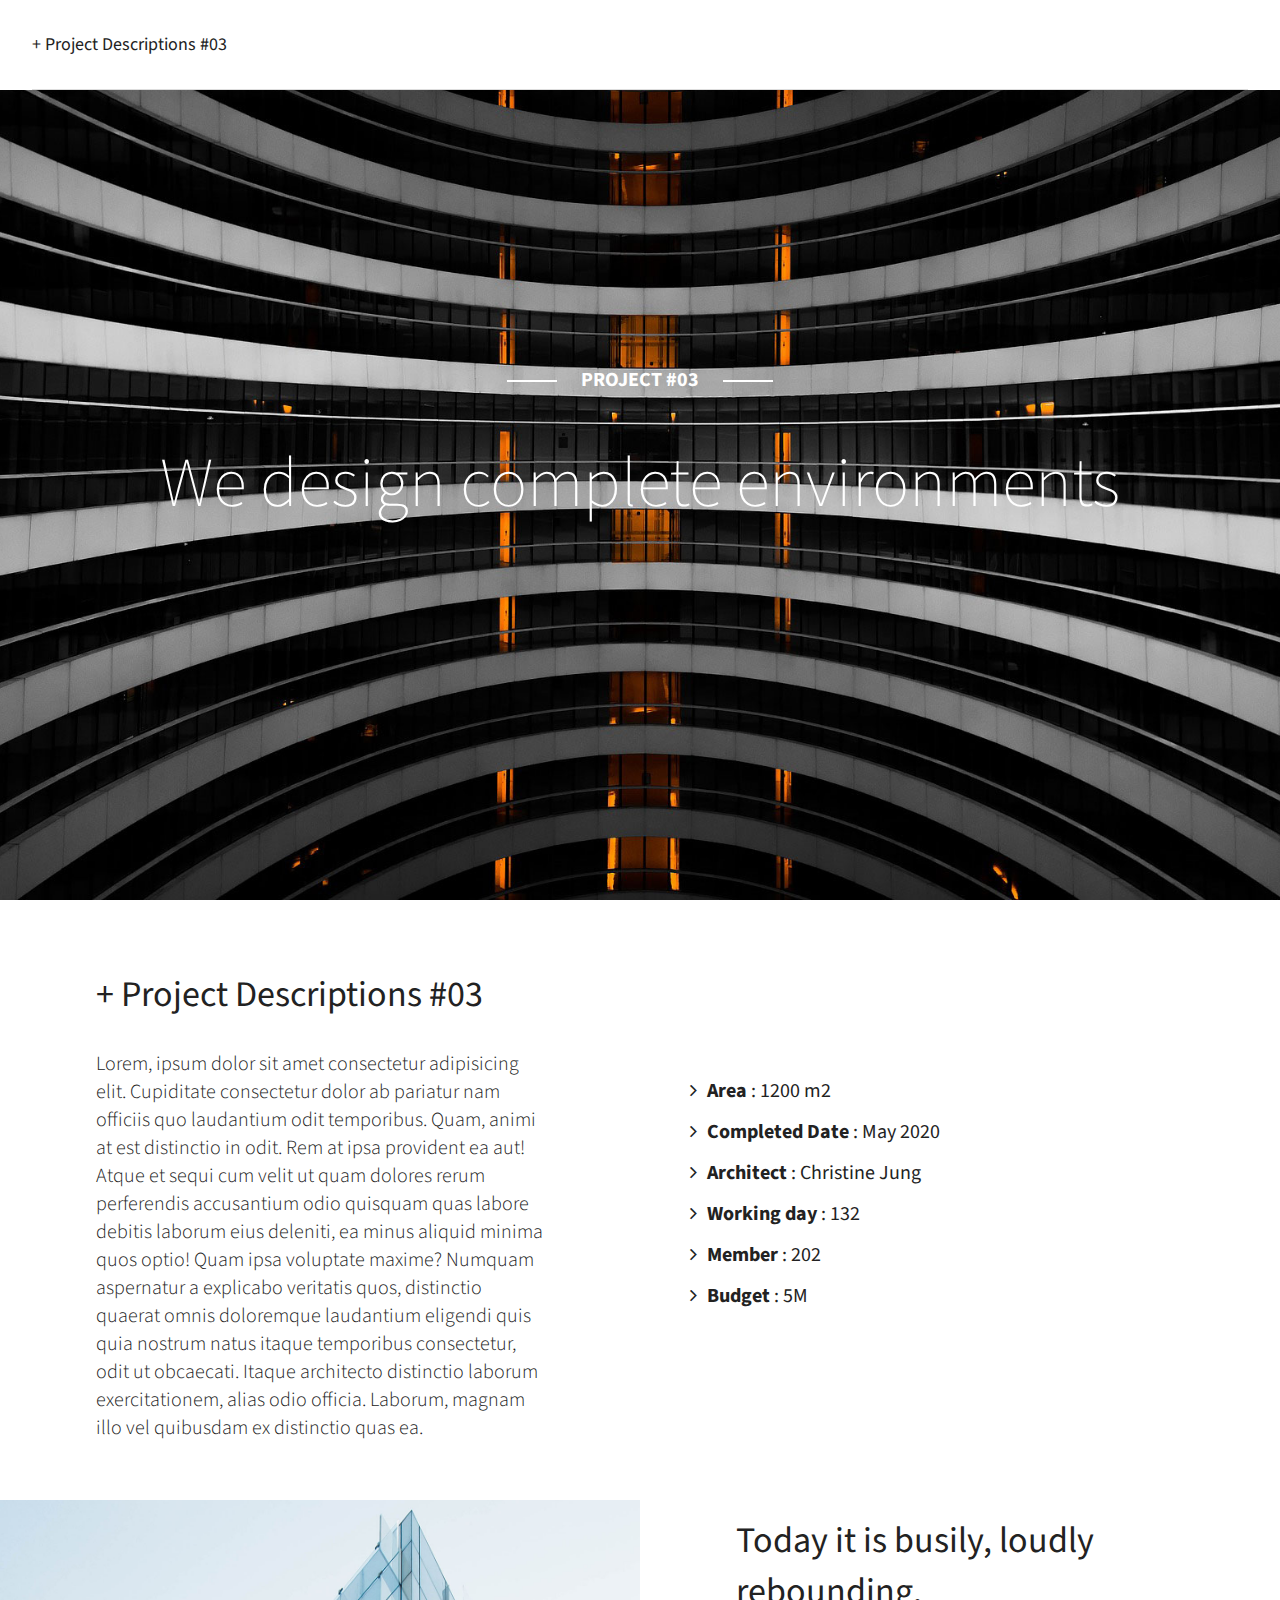
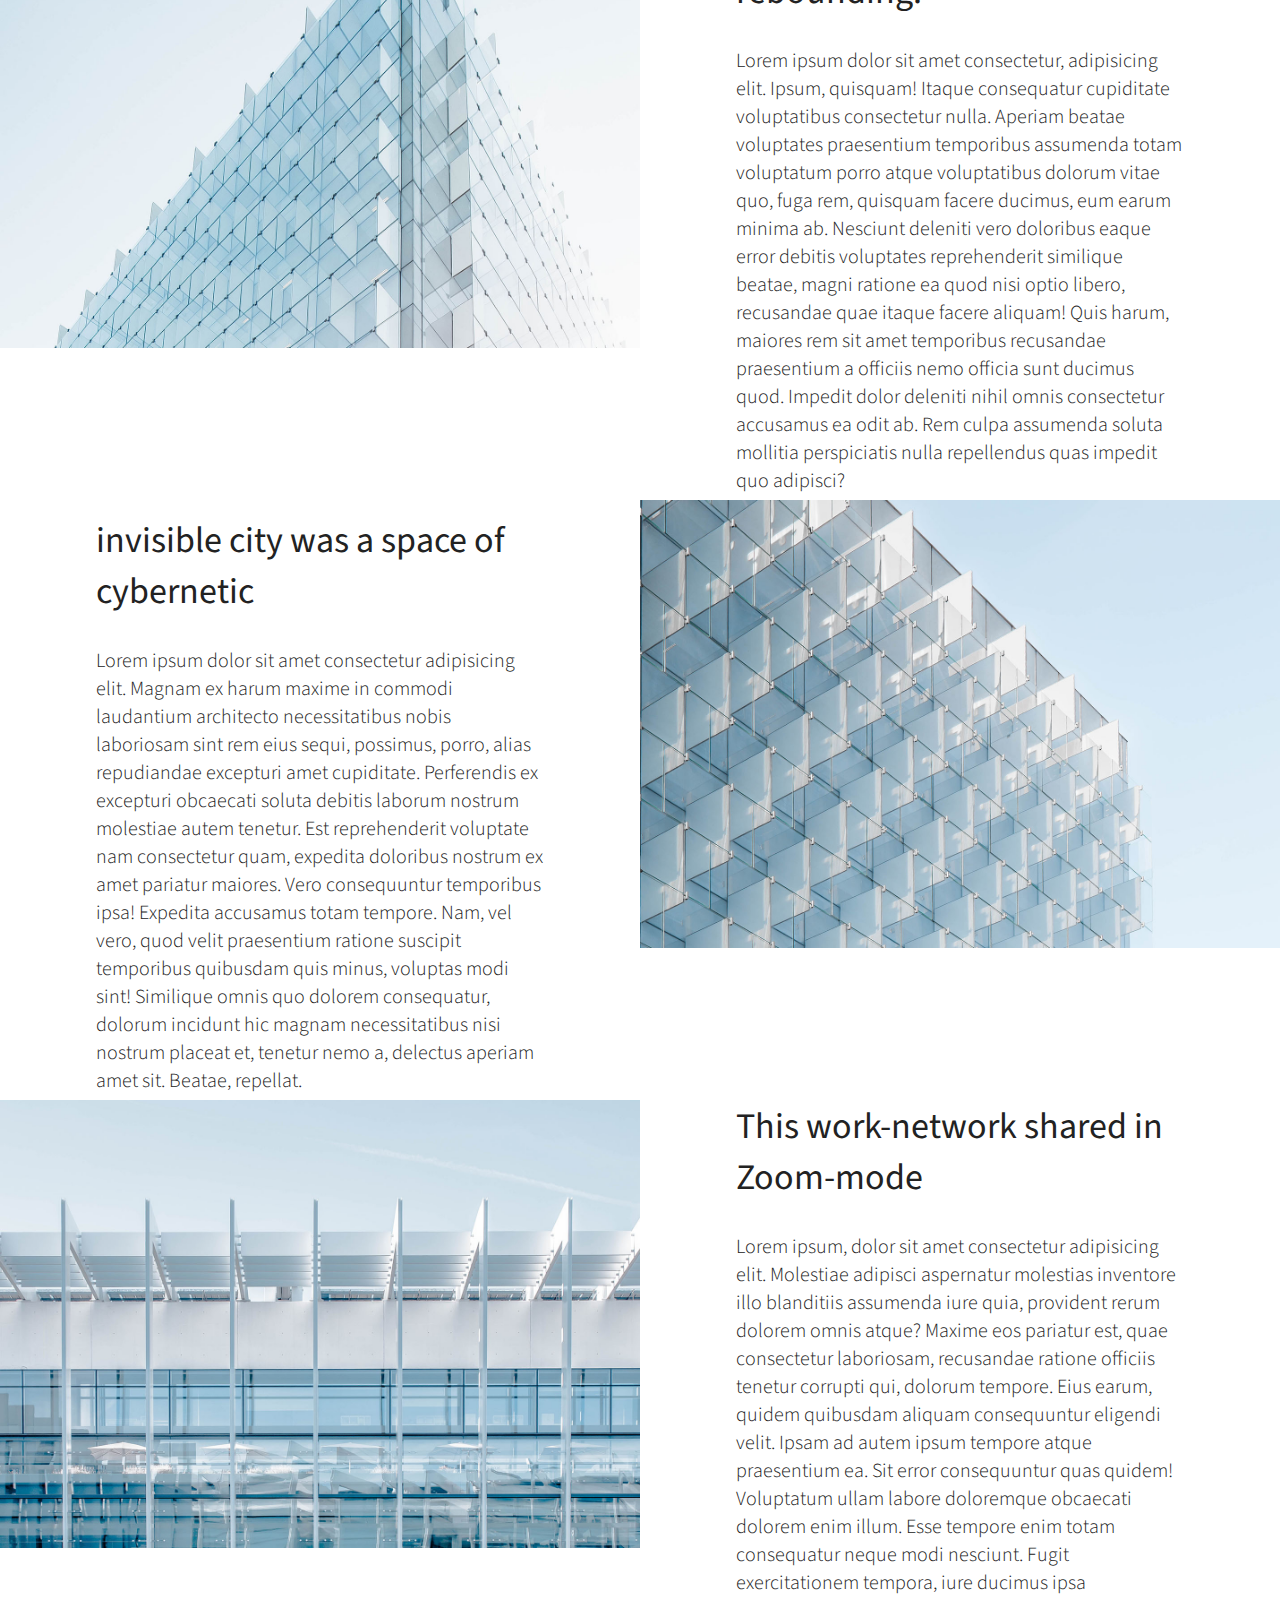
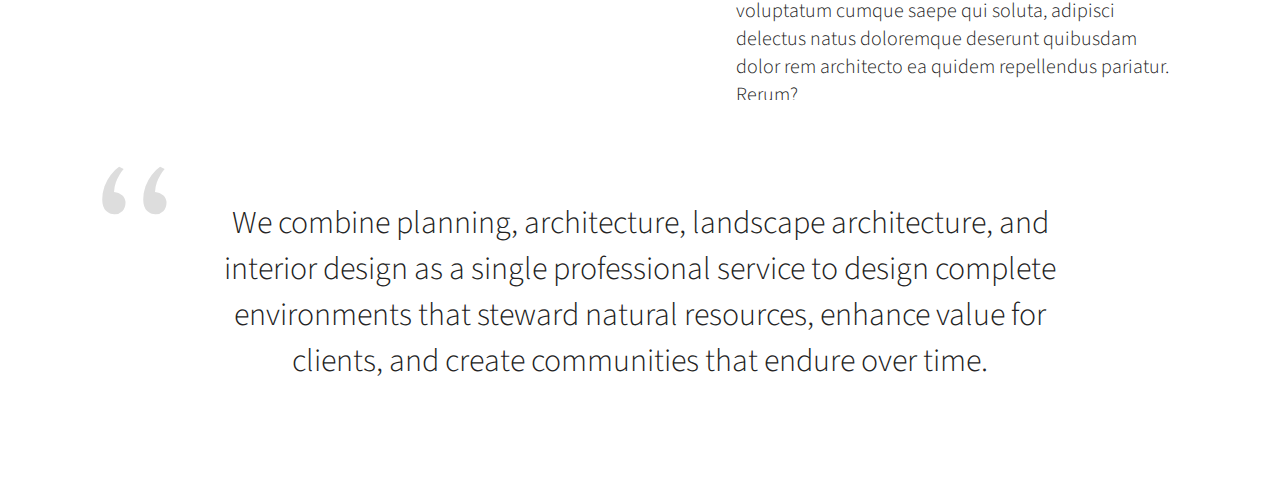
<file: project-detail-03.html>
<!DOCTYPE html>
<html lang="ko">
<head>
  <meta charset="UTF-8">
  <meta name="viewport" content="width=device-width, user-scalable=yes,initial-scale=1.0">
  <title>Project #03 : Design Works</title>
  <link rel="stylesheet" href="style.css">
  <link rel="stylesheet" href="responsive.css">
</head>
<body>
  <div class="modal project-detail">
    <div class="header">
        <div class="header-inner">
          <div class="modal-display"> + Project Descriptions #03</div>
        </div>
    </div>
    <div class="hiring-main project-main3">
      <div class="hiring-heading">
        <span>PROJECT #03</span>
        <h1>We design complete environments</h1>
      </div>
    </div>

    <article class="hiring-info">
      <div class="center-parent">
        <div class="center-child">
          <h2>+ Project Descriptions #03</h2>
          <p>
            Lorem, ipsum dolor sit amet consectetur adipisicing elit. Cupiditate consectetur dolor ab pariatur nam officiis quo laudantium odit temporibus. Quam, animi at est distinctio in odit. Rem at ipsa provident ea aut! Atque et sequi cum velit ut quam dolores rerum perferendis accusantium odio quisquam quas labore debitis laborum eius deleniti, ea minus aliquid minima quos optio! Quam ipsa voluptate maxime? Numquam aspernatur a explicabo veritatis quos, distinctio quaerat omnis doloremque laudantium eligendi quis quia nostrum natus itaque temporibus consectetur, odit ut obcaecati. Itaque architecto distinctio laborum exercitationem, alias odio officia. Laborum, magnam illo vel quibusdam ex distinctio quas ea.
          </p>
        </div>
      </div>
      <div class="photo project-info">
        <ul>
          <li><b>Area</b> : 1200 m2</li>
          <li><b>Completed Date</b> : May 2020</li>
          <li><b>Architect</b> : Christine Jung</li>
          <li><b>Working day</b> : 132</li>
          <li><b>Member</b> : 202</li>
          <li><b>Budget</b> : 5M</li>
        </ul>
      </div>
    </article>

    <article class="hiring-info">
      <div class="photo">
        <img src="Images/project-main-03-02.jpg" alt="">
      </div>
      <div class="center-parent">
        <div class="center-child">
          <h2>Today it is busily, loudly rebounding.</h2>
          <p>
            Lorem ipsum dolor sit amet consectetur, adipisicing elit. Ipsum, quisquam! Itaque consequatur cupiditate voluptatibus consectetur nulla. Aperiam beatae voluptates praesentium temporibus assumenda totam voluptatum porro atque voluptatibus dolorum vitae quo, fuga rem, quisquam facere ducimus, eum earum minima ab. Nesciunt deleniti vero doloribus eaque error debitis voluptates reprehenderit similique beatae, magni ratione ea quod nisi optio libero, recusandae quae itaque facere aliquam! Quis harum, maiores rem sit amet temporibus recusandae praesentium a officiis nemo officia sunt ducimus quod. Impedit dolor deleniti nihil omnis consectetur accusamus ea odit ab. Rem culpa assumenda soluta mollitia perspiciatis nulla repellendus quas impedit quo adipisci?
          </p>
        </div>
      </div>
    </article>

    <article class="hiring-info">
      <div class="center-parent">
        <div class="center-child">
          <h2>invisible city was a space of cybernetic</h2>
          <p>
            Lorem ipsum dolor sit amet consectetur adipisicing elit. Magnam ex harum maxime in commodi laudantium architecto necessitatibus nobis laboriosam sint rem eius sequi, possimus, porro, alias repudiandae excepturi amet cupiditate. Perferendis ex excepturi obcaecati soluta debitis laborum nostrum molestiae autem tenetur. Est reprehenderit voluptate nam consectetur quam, expedita doloribus nostrum ex amet pariatur maiores. Vero consequuntur temporibus ipsa! Expedita accusamus totam tempore. Nam, vel vero, quod velit praesentium ratione suscipit temporibus quibusdam quis minus, voluptas modi sint! Similique omnis quo dolorem consequatur, dolorum incidunt hic magnam necessitatibus nisi nostrum placeat et, tenetur nemo a, delectus aperiam amet sit. Beatae, repellat.
          </p>
        </div>
      </div>
      <div class="photo">
        <img src="Images/project-main-03-03.jpg" alt="">
      </div>
    </article>

    <article class="hiring-info">
      <div class="photo">
        <img src="Images/project-main-03-04.jpg" alt="">
      </div>
      <div class="center-parent">
        <div class="center-child">
          <h2>This work-network shared in Zoom-mode</h2>
          <p>
            Lorem ipsum, dolor sit amet consectetur adipisicing elit. Molestiae adipisci aspernatur molestias inventore illo blanditiis assumenda iure quia, provident rerum dolorem omnis atque? Maxime eos pariatur est, quae consectetur laboriosam, recusandae ratione officiis tenetur corrupti qui, dolorum tempore. Eius earum, quidem quibusdam aliquam consequuntur eligendi velit. Ipsam ad autem ipsum tempore atque praesentium ea. Sit error consequuntur quas quidem! Voluptatum ullam labore doloremque obcaecati dolorem enim illum. Esse tempore enim totam consequatur neque modi nesciunt. Fugit exercitationem tempora, iure ducimus ipsa voluptatum cumque saepe qui soluta, adipisci delectus natus doloremque deserunt quibusdam dolor rem architecto ea quidem repellendus pariatur. Rerum?
          </p>
        </div>
      </div>
    </article>

    <article class="hiring-slogan">
      <p>
        We combine planning, architecture, landscape architecture, and interior design as a single professional service to design complete environments that steward natural resources, enhance value for clients, and create communities that endure over time.
      </p>
    </article>
  </div>
</body>
</html>
</file>
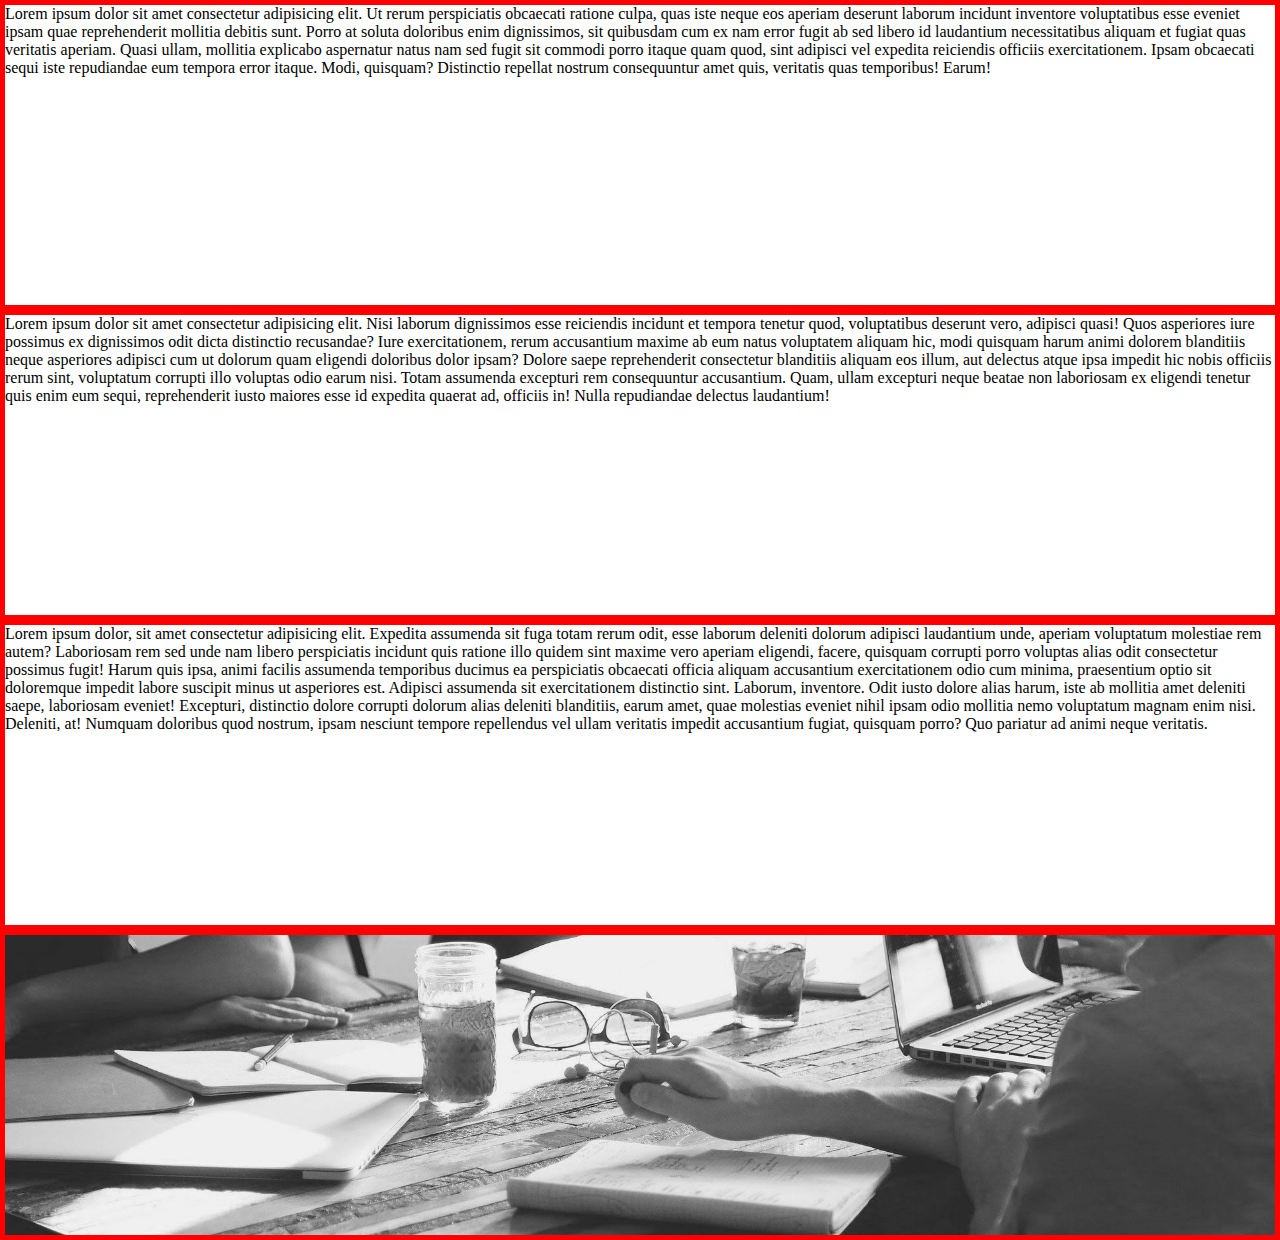
<file: 모바일-높이값-자동변경.html>
<!DOCTYPE html>
<html lang="ko">
<head>
    <meta charset="UTF-8">
    <meta name="viewport" content="width=device-width, initial-scale=1.0">
    <title>모바일-높이값-자동변경</title>
    <style>
        body {
            margin: 0;
        }
        section {
            border: 5px solid red;
            height: 300px;
            /* height: auto; */
        }
        section:nth-child(4) {
            background: url(Images/background-location.jpg) no-repeat center center;
            background-size: cover;
        }
        @media (max-width: 768px){
            section {
                height: auto;
            }
            section:nth-child(4) {
                height: 300px;
            }
        }
    </style>
</head>
<body>
    <div class="container">
        <section>
            Lorem ipsum dolor sit amet consectetur adipisicing elit. Ut rerum perspiciatis obcaecati ratione culpa, quas iste neque eos aperiam deserunt laborum incidunt inventore voluptatibus esse eveniet ipsam quae reprehenderit mollitia debitis sunt. Porro at soluta doloribus enim dignissimos, sit quibusdam cum ex nam error fugit ab sed libero id laudantium necessitatibus aliquam et fugiat quas veritatis aperiam. Quasi ullam, mollitia explicabo aspernatur natus nam sed fugit sit commodi porro itaque quam quod, sint adipisci vel expedita reiciendis officiis exercitationem. Ipsam obcaecati sequi iste repudiandae eum tempora error itaque. Modi, quisquam? Distinctio repellat nostrum consequuntur amet quis, veritatis quas temporibus! Earum!
        </section>
        <section>
            Lorem ipsum dolor sit amet consectetur adipisicing elit. Nisi laborum dignissimos esse reiciendis incidunt et tempora tenetur quod, voluptatibus deserunt vero, adipisci quasi! Quos asperiores iure possimus ex dignissimos odit dicta distinctio recusandae? Iure exercitationem, rerum accusantium maxime ab eum natus voluptatem aliquam hic, modi quisquam harum animi dolorem blanditiis neque asperiores adipisci cum ut dolorum quam eligendi doloribus dolor ipsam? Dolore saepe reprehenderit consectetur blanditiis aliquam eos illum, aut delectus atque ipsa impedit hic nobis officiis rerum sint, voluptatum corrupti illo voluptas odio earum nisi. Totam assumenda excepturi rem consequuntur accusantium. Quam, ullam excepturi neque beatae non laboriosam ex eligendi tenetur quis enim eum sequi, reprehenderit iusto maiores esse id expedita quaerat ad, officiis in! Nulla repudiandae delectus laudantium!
        </section>
        <section>
            Lorem ipsum dolor, sit amet consectetur adipisicing elit. Expedita assumenda sit fuga totam rerum odit, esse laborum deleniti dolorum adipisci laudantium unde, aperiam voluptatum molestiae rem autem? Laboriosam rem sed unde nam libero perspiciatis incidunt quis ratione illo quidem sint maxime vero aperiam eligendi, facere, quisquam corrupti porro voluptas alias odit consectetur possimus fugit! Harum quis ipsa, animi facilis assumenda temporibus ducimus ea perspiciatis obcaecati officia aliquam accusantium exercitationem odio cum minima, praesentium optio sit doloremque impedit labore suscipit minus ut asperiores est. Adipisci assumenda sit exercitationem distinctio sint. Laborum, inventore. Odit iusto dolore alias harum, iste ab mollitia amet deleniti saepe, laboriosam eveniet! Excepturi, distinctio dolore corrupti dolorum alias deleniti blanditiis, earum amet, quae molestias eveniet nihil ipsam odio mollitia nemo voluptatum magnam enim nisi. Deleniti, at! Numquam doloribus quod nostrum, ipsam nesciunt tempore repellendus vel ullam veritatis impedit accusantium fugiat, quisquam porro? Quo pariatur ad animi neque veritatis.
        </section>
        <section></section>
    </div>
</body>
</html>
</file>
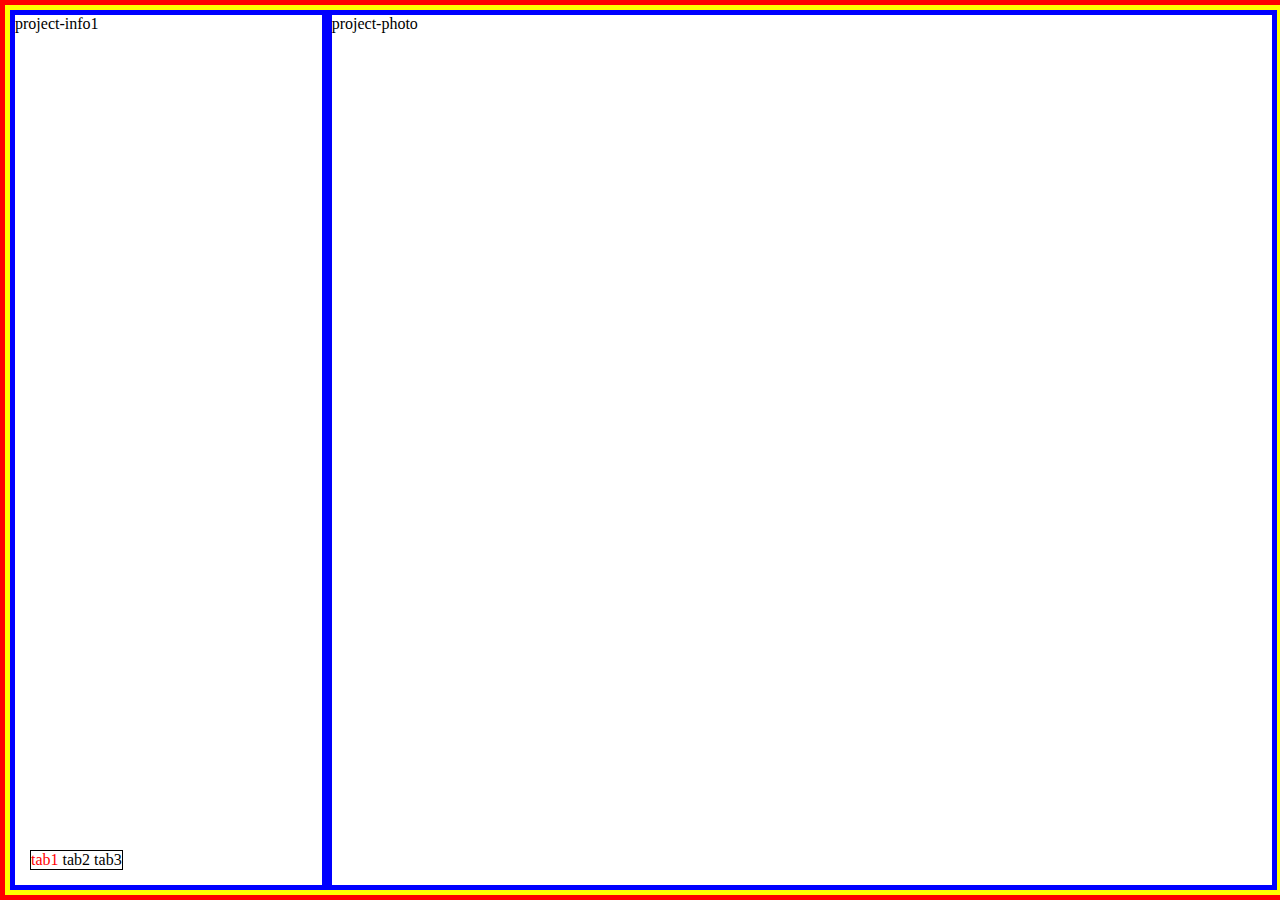
<file: 프로젝트슬라이더-프로토타입.html>
<!DOCTYPE html>
<html lang="ko">
<head>
    <meta charset="UTF-8">
    <meta name="viewport" content="width=device-width, initial-scale=1.0">
    <title>Prototype</title>
    <style>
        body {
            height: 100vh;
            margin: 0;
        }
        *{
            box-sizing: border-box;
        }
        /* ################## Section : project ################## */
        .project-inner {
            height: 100%;
            overflow: hidden;
        }
        .tabs {
            border: 5px solid red;
            height: 100%;        
            width: 300%;
            transition: 0.5s;
        }
        .tab {
            height: 100%;
            border: 5px solid yellow;
            float: left;
            width: 33.33333%;
        }
        .tab > div{
            border: 5px solid blue;
            height: 100%;
            float: left;
        }
        .project-info {
            width: 25%;
            
        }
        .project-photo {
            width: 75%;
        }
        input[name = tabmenu] {
            display: none;
        }
        .btn {
            border: 1px solid #000;
            position: absolute;
            left: 30px;
            bottom: 30px;
        }
        .btn label {
            cursor: pointer;
        }
        input[id=tab1]:checked ~ .btn label[for=tab1] {
            color: red;
        }
        input[id=tab2]:checked ~ .btn label[for=tab2] {
            color: red;
        }
        input[id=tab3]:checked ~ .btn label[for=tab3] {
            color: red;
        }
        input[id=tab1]:checked ~ .tabs {
            margin-left: 0;
        }
        input[id=tab2]:checked ~ .tabs {
            margin-left: -100%;
        }
        input[id=tab3]:checked ~ .tabs {
            margin-left: -200%;
        }
    </style>
</head>
<body>
    <div class="project-inner">
        <input type="radio" name="tabmenu" id="tab1" checked>
        <input type="radio" name="tabmenu" id="tab2">
        <input type="radio" name="tabmenu" id="tab3">
        <div class="tabs">
            <!-- tab 1 -->
            <div class="tab">
                <div class="project-info">
                    project-info1
                </div>
                <div class="project-photo">
                    project-photo
                </div>
            </div>
            <!-- tab 2 -->
            <div class="tab">
                <div class="project-info">
                    project-info2
                </div>
                <div class="project-photo">
                    project-photo
                </div>
            </div>
            <!-- tab 3 -->
            <div class="tab">
                <div class="project-info">
                    project-info3
                </div>
                <div class="project-photo">
                    project-photo
                </div>
            </div>
        </div>
        <div class="btn">
            <label for="tab1">tab1</label>
            <label for="tab2">tab2</label>
            <label for="tab3">tab3</label>
        </div>
    </div>
</body>
</html>
</file>
<file: js/velocity/velocity.css>
/* -------------------------------- 

Primary style

-------------------------------- */
*,
*::after,
*::before {
  box-sizing: border-box;
}

html {
  font-size: 62.5%;
}

body {
  font-size: 1.6rem;
  font-family: "Open Sans", sans-serif;
  color: #ffffff;
  background-color: #22283f;
  -webkit-font-smoothing: antialiased;
  -moz-osx-font-smoothing: grayscale;
}

body::before {
  /* never visible - this is used in jQuery to check the current MQ */
  content: 'mobile';
  display: none;
}

@media only screen and (min-width: 1050px) {
  body::before {
    /* never visible - this is used in jQuery to check the current MQ */
    content: 'desktop';
  }
}

a {
  color: #267481;
  text-decoration: none;
}

/* -------------------------------- 

Main Components 

-------------------------------- */
@media only screen and (min-width: 1050px) {
  body[data-hijacking="on"] {
    overflow: hidden;
  }
}


.cd-section:first-of-type>div::before {
  /* alert -> all scrolling effects are not visible on small devices */
  /* content: 'Effects not visible on mobile!'; */
  position: absolute;
  width: 100%;
  text-align: center;
  top: 20px;
  z-index: 2;
  font-weight: bold;
  font-size: 1.3rem;
  text-transform: uppercase;
  color: #6a7083;
}

[data-animation="parallax"] .cd-section>div,
[data-animation="fixed"] .cd-section>div,
[data-animation="opacity"] .cd-section>div {
  background-position: center center;
  background-repeat: no-repeat;
  background-size: cover;
}

[data-animation="parallax"] .cd-section:first-of-type>div,
[data-animation="fixed"] .cd-section:first-of-type>div,
[data-animation="opacity"] .cd-section:first-of-type>div {
  background-image: url("../img/img-1.jpg");
}

[data-animation="parallax"] .cd-section:nth-of-type(2)>div,
[data-animation="fixed"] .cd-section:nth-of-type(2)>div,
[data-animation="opacity"] .cd-section:nth-of-type(2)>div {
  background-image: url("../img/img-2.jpg");
}

[data-animation="parallax"] .cd-section:nth-of-type(3)>div,
[data-animation="fixed"] .cd-section:nth-of-type(3)>div,
[data-animation="opacity"] .cd-section:nth-of-type(3)>div {
  background-image: url("../img/img-3.jpg");
}

[data-animation="parallax"] .cd-section:nth-of-type(4)>div,
[data-animation="fixed"] .cd-section:nth-of-type(4)>div,
[data-animation="opacity"] .cd-section:nth-of-type(4)>div {
  background-image: url("../img/img-4.jpg");
}

[data-animation="parallax"] .cd-section:nth-of-type(5)>div,
[data-animation="fixed"] .cd-section:nth-of-type(5)>div,
[data-animation="opacity"] .cd-section:nth-of-type(5)>div {
  background-image: url("../img/img-5.jpg");
}

@media only screen and (min-width: 1050px) {
  .cd-section h2 {
    font-size: 4rem;
    font-weight: 300;
  }

  [data-hijacking="on"] .cd-section {
    opacity: 0;
    visibility: hidden;
    position: absolute;
    top: 0;
    left: 0;
    width: 100%;
  }

  [data-hijacking="on"] .cd-section>div {
    visibility: visible;
  }

  [data-hijacking="off"] .cd-section>div {
    opacity: 0;
  }

  [data-animation="rotate"] .cd-section {
    /* enable a 3D-space for children elements */
    -webkit-perspective: 1800px;
    -moz-perspective: 1800px;
    perspective: 1800px;
  }

  [data-hijacking="on"][data-animation="rotate"] .cd-section:not(:first-of-type) {
    -webkit-perspective-origin: center 0;
    -moz-perspective-origin: center 0;
    perspective-origin: center 0;
  }

  [data-animation="scaleDown"] .cd-section>div,
  [data-animation="gallery"] .cd-section>div,
  [data-animation="catch"] .cd-section>div {
    box-shadow: 0 0 0 rgba(25, 30, 46, 0.4);
  }

  [data-animation="opacity"] .cd-section.visible>div {
    z-index: 1;
  }
}

@media only screen and (min-width: 1050px) {
  .cd-section:first-of-type>div::before {
    display: none;
  }
}

@media only screen and (min-width: 1050px) {
  .cd-section>div {
    position: fixed;
    top: 0;
    left: 0;
    width: 100%;
    /* Force Hardware Acceleration */
    -webkit-transform: translateZ(0);
    -moz-transform: translateZ(0);
    -ms-transform: translateZ(0);
    -o-transform: translateZ(0);
    transform: translateZ(0);
    -webkit-backface-visibility: hidden;
    backface-visibility: hidden;
  }

  [data-hijacking="on"] .cd-section>div {
    position: absolute;
  }

  [data-animation="rotate"] .cd-section>div {
    -webkit-transform-origin: center bottom;
    -moz-transform-origin: center bottom;
    -ms-transform-origin: center bottom;
    -o-transform-origin: center bottom;
    transform-origin: center bottom;
  }
}

.cd-vertical-nav {
  /* lateral navigation */
  position: fixed;
  z-index: 1;
  right: 3%;
  top: 50%;
  bottom: auto;
  -webkit-transform: translateY(-50%);
  -moz-transform: translateY(-50%);
  -ms-transform: translateY(-50%);
  -o-transform: translateY(-50%);
  transform: translateY(-50%);
  display: none;
}

.cd-vertical-nav a {
  display: block;
  height: 40px;
  width: 40px;
  /* image replace */
  overflow: hidden;
  text-indent: 100%;
  white-space: nowrap;
  background: url(cd-icon-arrow.svg) no-repeat center center;
}

.cd-vertical-nav a.cd-prev {
  -webkit-transform: rotate(180deg);
  -moz-transform: rotate(180deg);
  -ms-transform: rotate(180deg);
  -o-transform: rotate(180deg);
  transform: rotate(180deg);
  margin-bottom: 10px;
}

.cd-vertical-nav a.inactive {
  visibility: hidden;
  opacity: 0;
  -webkit-transition: opacity 0.2s 0s, visibility 0s 0.2s;
  -moz-transition: opacity 0.2s 0s, visibility 0s 0.2s;
  transition: opacity 0.2s 0s, visibility 0s 0.2s;
}

@media only screen and (min-width: 1050px) {
  .cd-vertical-nav {
    display: block;
  }
}
</file>
<file: style.css>
/* Google Web Font : Montserrat */
@import url('https://fonts.googleapis.com/css?family=Montserrat:200,300,400,500&display=swap');
@import url('https://fonts.googleapis.com/css?family=Manrope:300,400,500,600&display=swap');
@import url('https://fonts.googleapis.com/css2?family=Source+Sans+Pro:wght@200;300;400;600;700;900&display=swap');
@import url('https://fonts.googleapis.com/css2?family=Overpass&display=swap');

/* Source sans pro */
@import url('https://fonts.googleapis.com/css2?family=Source+Sans+Pro:wght@200;300;600&display=swap');
/* Overpass */
@import url('https://fonts.googleapis.com/css2?family=Overpass:wght@400;600&display=swap');


/* FontAwesome CDN 4.7 */
@import url('https://stackpath.bootstrapcdn.com/font-awesome/4.7.0/css/font-awesome.min.css');

/* Reset CSS */
* { box-sizing: border-box; }
ul { list-style: none; padding: 0;}
a { text-decoration: none; }

/* Default CSS */
body {
  font-family: 'Montserrat', sans-serif;
  color: #222;
  font-size: 15px;
  margin: 0;
  height: 100vh;
  background-color: #fff;
}

/* Entire Layout */
.cd-section {
  height: 100vh;
}
.cd-section > div {
  height: 100%;

}
.content {
  background-color: #ddd;
  position: absolute;
  width: calc(100% - 40px);
  height: calc(100% - 80px);
  left: 20px;
  bottom: 20px;
  overflow: hidden;
}

/* Header */
header {
 position: fixed;
 top: 0;
 left: 0;
 width: 100%;
}
.gnb-inner {
 /* border: 1px solid #000; */

 width: calc(100% - 40px);
 margin: auto;
 height: 60px;
 line-height: 60px;
}
.logo { float:left; }
.logo img{
  padding-top: 17px;
}
.gnb {  float: right; }
.menu { 
  display: none;
  
 }
.menu a{  }
.gnb a {  }
.slogan {  font-size: 16px;font-style: italic;}

.trigger{
  display: none;
}

/* Hiring Button */
.btn-hiring{
  position: fixed;
  right: 50px;
  bottom: 50px;
  color: #fff;
  background-color: #000000;
  padding: 10px 20px;
  border-radius: 20px;
  box-shadow: 5px 5px 20px rgba(0,0,0,0.38);
  transition: 0.5s;
}
.btn-hiring .fa{
 transform: rotateY(180deg);
 margin-right: 5px; 
}
.btn-hiring:active{
  transform: scale(0);
}

/* ######################## Section : Home ######################## */
.home-inner {
  background-color: #fff;
  height: 100%;
}
.home-inner:before {  
  content: '';
  background-color: #000000;
  position: absolute;
  width: 0;
  height: 100%;
  top:0;
  left: 0;
  animation: overlay 1s 2.5s ease-in-out both;
}

.welcome-text {
  position: absolute;
  top:50%;
  left: 50%;
  transform: translate(-50%,-50%);
  font-size: 50px;
  font-weight: 300;
  text-align: center;
  line-height: 1.2em;
  margin: 0;
  /* display: none; */
  font-family: 'Source Sans Pro', sans-serif;
  animation: slideup 3s linear;
  animation-fill-mode: both;
}
.welcome-text span {
  display: block;
  font-size: 26px;
}
.welcome-text span .fa {
  color: crimson;
}
.opacity-image {
  background: url(Images/section-bg-01.jpg) no-repeat center center;
  background-size: cover;
  height: 100%;
  opacity: 0;
  animation: opacity-image 1s 3s ease-in both; 
}
.home-heading {
  /* display: none; */
  /* border: 1px solid red; */
  position: absolute;
  top: 50%;
  left: 300px;
  transform: translateY(-50%);
}
.home-heading span {
  display: block;
  font-size: 115px;
  color: #fff;
  font-weight: 600;
  /* border: 1px solid #000; */
  width: 0;
  overflow: hidden;
  animation: reveal 1s 3.5s ease-in-out both;
}
.home-heading span:nth-child(1) {
  animation-delay: 3.5s;
}
.home-heading span:nth-child(2) {
  animation-delay: 3.7s;
}
.home-heading span:nth-child(3) {
  animation-delay: 3.9s;
}

@keyframes slideup {
  0% {
    opacity: 0;
    margin-top: 50px;
  }
  20% {
    opacity: 1;
    margin-top: 0;
  }
  80% {
    opacity: 1;
    margin-top: 0;
  }
  100% {
    opacity: 0;
  }
}
@keyframes overlay{
  0%{
    width: 0;
    left: 0;
  }
  50%{
    width: 100%;
    left: 0;
  }
  100%{
    width: 0;
    left: 100%;
  }
}
@keyframes opacity-image{
  0%{
    opacity: 0;
  }
  100%{
    opacity: 1;
  }
}
@keyframes reveal {
  0%{
    width: 0; 
  }
  100%{
    width: 100%;
  }
}

/* ######################## Section : about ######################## */
.about-inner {
  background: #0dace3 url(Images/line-drawing.png) no-repeat right bottom;
  height: 100%;
  /* background-color: #0dace3; */

}
.about-items {
  /* border: 1px solid red; */
  width: 50%;
  color: #fff;
  position: absolute;
  top: 45%;
  transform: translateY(-50%);
  left: 100px;
  /* padding-top: 300px;
  padding-left: 100px; */
}
.item {
  overflow: hidden;
  margin-bottom: 30px;
}
.item:hover h3 {
  color: #000000;
}
.item:hover img {
  filter: invert(0);
}
.item img {
  height: 100px;
  float: left;
  margin-right: 20px;
  filter: invert(1);
  transition: 0.5s;
}
.item h3 {
  font-size: 28px;
  font-weight: 500;
  margin: 0;
  transition: 0.5s;
  letter-spacing: -1px;
}
.item span {}
.item p {
  overflow: hidden;
  font-size: 18px;
}
/* ################## Section : project ################## */
.project-inner {
  height: 100%;
  overflow: hidden;
  background-color: #fff;
  border: 1px solid #ddd;
}
.tabs {
  /* border: 5px solid red; */
  height: 100%;        
  width: 300%;
  transition: 0.5s;
}
.tab {
  height: 100%;
  /* border: 5px solid yellow; */
  float: left;
  width: 33.33333%;
}
.tab > div{
  /* border: 5px solid blue; */
  height: 100%;
  float: left;
}
.project-info {
  width: 25%;
  
}
.project-photo {
  width: 75%;
  overflow: hidden;
}
input[name = tabmenu] {
  display: none;
}
.btn {
  /* border: 1px solid #000; */
  position: absolute;
  left: 0;
  bottom: 30px;
  /* border: 1px solid #000; */
  width: 25%;
  text-align: center;
}
.btn label {
  cursor: pointer;
  width: 5px;
  height: 5px;
  background-color: #000000;
  display: inline-block;
  border-radius: 50%;
  margin: 8px;
  position: relative;
}
.btn label:before {
  content: '';
  display: inline-block;
  /* background-color: #000000; */
  border: 1px solid transparent;
  width: 17px;
  height: 17px;
  border-radius: 50%;
  position: absolute;
  top: -6px;
  left: -6px;
  transition: 0.3s;
}
.btn label:hover:before {
  border: 1px solid #aaa;

}
input[id=tab1]:checked ~ .btn label[for=tab1]:before,
input[id=tab2]:checked ~ .btn label[for=tab2]:before, 
input[id=tab3]:checked ~ .btn label[for=tab3]:before {
  border: 1px solid #aaa;
}

input[id=tab1]:checked ~ .tabs {
  margin-left: 0;
}
input[id=tab2]:checked ~ .tabs {
  margin-left: -100%;
}
input[id=tab3]:checked ~ .tabs {
  margin-left: -200%;
}
/* Project info */
.project-info {
  padding: 50px;
  position: relative;
}
.project-info h3 {
  font-size: 20px;
  position: relative;
}
.project-info p {
  font-size: 16px;
  line-height: 1.6em;
}
.project-info ul {
  line-height: 2em;
  margin: 50px 0;
}
.project-info ul li:before {
  content:"\f105";
  font-family: fontawesome;
  margin-right: 10px;
}
.detail {
  /* border: 1px solid #000; */
  margin-bottom: 50px;
}
.detail div {
  display: inline-block;
  width: 32.5%;
  text-align: center;
  color: #999999;
}
.detail div span {
  font-size: 36px;
  font-weight: bold;
  display: block;
  color: #000000;
}
.project-info a {}
.view-project {
  background-color: #3f3f3f;
  color: #fff;
  text-transform: uppercase;
  font-size: 13px;
  transition: 0.5s;
  width: 250px;
  display: inline-block;
  padding: 10px;
  text-align: center;
  letter-spacing :0.5px
}
.view-project:hover {
  background-color: #000000;
  letter-spacing :2.5px
}
.view-project .fa {
  transition: 0.5s;
  margin-left: 10px
}
.view-project:hover .fa {
  /* margin-left: 30px; */
}
.project-info:before {
  content: attr(data-text);
  font-size: 130px;
  color: rgba(197, 197, 197, 0.53);
  position: absolute;
  top: 0;
  left: 10px;

}


/* ################### Section : plan ################### */
.plan-inner {
  background-color: #1d1b24;
  height: 100%;
}
.plan-feature {
  /* border: 1px solid red; */
  width: 80%;
  position: absolute;
  top: 50%;
  left: 50%;
  transform: translate(-50%, -50%);
}
.plan-feature >div {
  /* border: 1px solid yellow; */
  height: 300px;
  color: #bbb;
}
.plan-info {
  
}
.plan-info > div {
  /* border: 1px solid blue; */
  float: left;
}
.plan-heading {
  width: 70%;
  padding-right: 50px;
}
.plan-heading h2,
.history-info h2 {
  color: #fff;
  margin: 0;
}
.plan-heading p {
  font-size: 16px;
  line-height: 1.5em;
}
.plan-photo {
  width: 30%;
}
.plan-photo img {
  height: 265px;
}
.plan-heading hr.bar {
  background-color: dodgerblue;
  display: inline-block;
}

.history-slider div {
  outline: none; /* Slick 슬라어더 드래글 할 때 나오는 아웃라인 없애기 */
}

.history-info hr.bar {
  background-color: dodgerblue;
  display: inline-block;
}
.history-slider {
  /* border: 1px solid red; */
}
.history-slider div h4{
  color: #fff;
  font-size: 20px;
  font-weight: normal;
  margin: 0;
  line-height: 1.5em;
}
.history-slider div h4 span{
  color: dodgerblue;
}
.history-slider div p{

}
.history-slider div {

}

.history-info {

}
/* Slick.js Custom CSS */
.history-slider .slick-arrow{
  display: none !important;
}
.history-slider .slick-dots li button:before {
  color: #fff;
}
.history-slider .slick-dots li {
  margin: 0;
}

/* ################## Section : awards winner ################## */
.awards-inner { 
  height: 100%;
  /* border: 1px solid #ddd; */
 }
.awards-inner > div { 
  /* border: 1px solid #000000; */
  float: left;
  width: 50%;
  height: 100%;
  position: relative;
 }
.about-awards{
  background-color: #1a1f24;
  color: #fff;
}
.victory-jump{
  background-color: #fff;
}
.about-awards{

}
.about-heading{
  position: absolute;
  top: 50%;
  left: 50%;
  transform: translate(-50%, -50%);
  text-align: center;
  width: 70%;
}

.victory-jump{
  background-color: #fff;
}
.victory-jump img{
  position: absolute;
  top: 50%;
  left: 50%;
  transform: translate(-50%, -50%);
  width: 80%;
}

.about-heading h2{
  margin: 0;
}

hr.bar {
  width: 50px;
  height: 4px;
  border: none;
  background-color: crimson;
  margin: 30px auto;
  /* margin-top: 30px; */
  /* margin-bottom: 30px; */
}

.about-heading p {
  color:#999;
  font-size: 16px;
  line-height: 1.5em;  /* 16px * 1.5 폰트크기에 비례해서 바뀌는 상대적인 값임 */
}

.about-heading a {

}

.view-awards {
  color: #bbbbbb;
  border: 1px solid #bbbbbb;
  padding: 5px 15px;
  border-radius: 20px;
  transition: 0.5s;
  display: inline-block;
  margin-top: 20px;
}
.view-awards:hover { 
  background-color: #31c0ce;
  color:#fff;
  border-color: transparent;
  /* border: 1px solid #31c0ce; */
}

/* ################### Section : location ################### */
.location-inner {
  background: url(Images/background-location.jpg) no-repeat center center;
  height: 100%;
  position: relative;
}
.location-inner:before {
  content: '';
  background-color: rgba(0,0,0,0.85);
  width: 100%;
  height: 100%;
  position: absolute;
}

.feature {
  /* border: 1px solid red; */
  width: 70%;
  position: absolute;
  top: 50%;
  left: 50%;
  transform: translate(-50%, -50%);
  color: #bbbbbb;
}
.feature > div {
  /* border: 1px solid #000000; */
  float : left;
}
.office {
  width: 60%;
  padding-right: 100px;
}
.service {
  width: 40%;
}
.office b {
  font-weight: normal;
}
.office h2 {
  color: #1db1f0;
  font-weight: 500;
  margin: 0;
  margin-top: 5px;
}
.office p {
  font-size: 16px;
  line-height: 1.5em;
}
.office span {
  color: #fff;
}
.customer {
  margin-top: 45px;
}
.service-item {
  margin-bottom: 40px;
}
.service-item .fa {
  color: #1db1f0;
  font-size: 40px;
}
.service-item h3 {
  color: #fff;
  font-size: 22px;
  margin: 0;
}

/* ################### Section : contact ################### */
.contact-inner {
  background-color: #fff;
  height: 100%;
  border: 1px solid #ddd;
}
.contact-feature { 
  /* border: 1px solid red; */
  width: 70%;
  position: absolute;
  top: 50%;
  left: 50%;
  transform: translate(-50%, -50%);
}
.contact-feature > div {
  /* border: 1px solid #000000; */
  /* height: 400px; */
  float: left;
  width: 50%;
  padding: 20px;
}
.contact-form {}
.contact-form h3 {
  font-size: 30px;
  font-weight: normal;
  margin: 0;
  margin-top: 0px;
}
.contact-form h3 b {}
.send-box {}
.send-box label {
  display: block;
  font-weight: bold;
  margin: 10px 0;
  margin-top: 20px;
}
.send-box label span {
  color: crimson;              
  font-weight: normal; 
}
.send-box input[type=email],
.send-box input[type=text],
.send-box textarea {
 border: 1px solid #cccccc;
 padding: 10px;
 border-radius: 3px;
 outline: none; 
 width: 100%;
 transition: 0.5s;
}
.send-box input[type=email]:hover,
.send-box input[type=text]:hover,
.send-box textarea:hover{
  border: 1px solid #0088cc;
  box-shadow: 0 0 5px #0088cc;
}

.send-box input[type=email]:focus,
.send-box input[type=text]:focus,
.send-box textarea:focus {
  background-color: #eee;
}

.send-box button {
  background-color: #0088cc;
  color:#fff;
  text-transform: uppercase;
  padding: 12px 20px;
  border: none;
  border-radius: 3px;
  cursor: pointer;
  transition: 0.5s;
  margin-top: 10px;
  width: 200px;
}
.send-box button:hover {
  background-color: #000000;
}
.contact-info {

}
.contact-info h4 {
  font-weight: normal;
  font-size: 20px;
  margin:0;
  margin-top: 10px;
}
.contact-info h4 b {

}
.contact-info ul {

}
.contact-info ul li {
  line-height: 2em;  /* body 15px * 2 = 30px */
}
.contact-info ul li:last-child {
  color: #0088cc;
}
.contact-info p {
  line-height: 1.5em;
}

/* ############################ SubPage : Hiring ############################ */
.modal {
  font-family: 'Source Sans Pro', sans-serif;
}
.header {
  position: fixed;
  width: 100%;
  background-color: #fff;
  z-index: 100;
}
.header-inner {
  /* border: 1px solid red; */
  width: 95%;
  margin: auto;
  height: 90px;
  line-height: 90px;
  border-bottom: 1px solid #ddd;
}
.modal-display {
  font-size: 18px;
}
.hiring-main {
  height: 600px;
  /* border: 1px solid #000; */
  position: relative;
}
.hiring-heading {
  position: absolute;
  top: 50%;
  left: 50%;
  transform: translate(-50%, -50%);
  text-align: center;
}
.hiring-heading span {
  text-transform: uppercase;
  font-weight: bold;
  font-size: 20px;
  position: relative;
}
.hiring-heading span:before,
.hiring-heading span:after {
  content:'';
  height: 2px;
  width: 50px;
  background-color: #000000;
  position: absolute;
  top: 50%;
}
.hiring-heading span:before { right: 120%; }
.hiring-heading span:after { left: 120%; }
.hiring-heading h1 {
  font-size: 100px;
  font-weight: 200;
  margin: 0;
  margin-top: 40px;
}
.hiring-info {
  overflow: hidden;
  margin-bottom: 30px;
}

.hiring-info > div {
  /* border: 1px solid #000; */
  float: left;
  width: 50%;
  height: 600px;
}

.center-parent {
  position: relative;
}
.center-child {
  position: absolute;
  top: 50%;
  left: 50%;
  transform: translate(-50%, -50%);
  width: 70%;
}
.center-child h2 {
  font-size: 36px;
  font-weight: normal;
}
.center-child p {
  font-size: 20px;
  font-weight: 300;
}
.photo img {
  width: 100%;
}
.hiring-slogan { 
  padding: 100px 0;
}
.hiring-slogan p {
  font-size: 32px;
  font-weight: 300;
  text-align: center;
  width: 70%;
  margin: auto;
  position: relative;
}
.hiring-slogan p:before { 
  content: ',,';
  font-family: 'Overpass', sans-serif;
  font-size: 200px;
  position: absolute;
  color: #ddd;
  transform: rotate(180deg);
  top:-82px;
  left:-62px;
}
.hiring-contact ul {
  display: inline-block;
  width: 49%;
  font-size: 18px;
  font-weight: 300;
  line-height: 2em;
}
.hiring-contact ul li:first-child {
  font-weight: 600;
}
.hiring-contact ul li:last-child {
  color: dodgerblue;
}
.sns {}
.sns a {
  font-size: 15px;
  color: #000;
  width: 30px;
  height: 30px;
  display: inline-block;
  border-radius: 50%;
  text-align: center;
  line-height: 30px;
  margin: 2px;
  position: relative;
  transition: 0.5s;
}
.sns a:before {
  content: '';
  position: absolute;
  width: inherit;
  height: inherit;
  border-radius: 50%;
  z-index: -1;
  left: 50%;
  transform: translateX(-50%) scale(0);
  transition: 0.5s;
}
.sns a:hover {
  color: #fff;

}

.sns a:hover:before {
  transform: translateX(-50%) scale(1);
}
.sns a:nth-child(1):before {
  background-color: #3b5999;
}
.sns a:nth-child(2):before {
  background-color: #55acee;
}
.sns a:nth-child(3):before {
  background-color: #0077B5;
}
.sns a:nth-child(4):before {
  background-color: #e4405f;
}
.sns a:nth-child(5):before {
  background-color: #cd201f;
}
.sns a:nth-child(6):before {
  background-color: #25D366;
}

/* ############################ SubPage : Project Descriptions ############################ */
.hiring-main.project-main1 {
  background: url(Images/project-modal-main-01.jpg) no-repeat center center;
  background-size: cover;
  height: 100vh;
}
.hiring-main.project-main2 {
  background: url(Images/project-modal-main-02.jpg) no-repeat center center;
  background-size: cover;
  height: 100vh;
}
.hiring-main.project-main3 {
  background: url(Images/project-modal-main-03.jpg) no-repeat center center;
  background-size: cover;
  height: 100vh;
}


.hiring-main.project-main1 .hiring-heading,
.hiring-main.project-main2 .hiring-heading,
.hiring-main.project-main3 .hiring-heading {
  color: #fff;
  width: 100%;
  animation: slidedown 1s linear both;
}
.hiring-main.project-main1 .hiring-heading h1,
.hiring-main.project-main2 .hiring-heading h1,
.hiring-main.project-main3 .hiring-heading h1 {
  font-size: 70px;
}

.project-detail .hiring-info {
  margin-bottom: 0px;
}
.project-detail .hiring-slogan p:before {
  left: -100px;
}

.project-detail .hiring-heading span:before,
.project-detail .hiring-heading span:after {
  background-color: #fff;
}

@keyframes slidedown {
  0% {
    opacity: 0;
    margin-top: -50px;
  }
  100% {
    opacity: 1;
    margin-top: 0;
  }
}

.photo.project-info {
  font-size: 20px;
  font-weight: 400;
  padding-top: 120px;
}
/* Featherlight Custom CSS */
.featherlight .featherlight-content {
  position: relative;
  text-align: left;
  vertical-align: middle;
  display: inline-block;
  overflow: auto;
  padding: 0px 0px 0;
  border-bottom: 0px solid transparent;
  margin-left: 0;
  margin-right: 0;
  max-height: 100%;
  background: #fff;
  cursor: auto;
  white-space: normal;
  width: 100%;
  height: 100%;
}

.featherlight iframe {
  border: none;
  width: 100%;
  height: 100%;
  /* border: 1px solid #000; */
}

.featherlight .featherlight-close-icon {
  position: absolute;
  z-index: 9999;
  top: 37px;
  right: 66px;
  line-height: 25px;
  width: 25px;
  cursor: pointer;
  text-align: center;
  font-family: Arial, sans-serif;
  background: #fff;
  background: rgba(255, 255, 255, 0.3);
  color: #000;
  border: none;
  padding: 0;
  font-size: 40px;
  /* margin-right: 20px; */
  outline: none;
}
</file>
<file: responsive.css>
@media (max-width: 768px) {
  /* html {
    scroll-behavior: smooth;
  } */
  /* Entire Layout */
  .cd-section {
    height: auto;
  }
  .cd-section > div {
    height: auto;
  }
  .content {
    position: static;
    width: 100%;
    height: 100%;
  }

  /* Header */

  .menu {
    display: block;
  }
  .slogan {
    display: none;
  }
  .gnb {
      background-color: #ffffff;
      position: fixed;
      top: 0;
      right: -270px;
      width: 250px;
      height: 100vh;
      box-shadow: -5px 0 10px rgba(0, 0, 0, 0.1);
      transition: 0.5s;
  }
  .gnb.active{
    right: 0;
  }

  /* Header */
  header {
    transition: 0.5s;
    z-index: 100;

  }
  header.active {
    background-color: #ffffff;
    border-bottom: 1px solid rgb(187, 187, 187);
  }
  .menu{
    line-height: 40px;
    margin-top: 60px;

  }
  .menu a{
    text-align: right;
    display: block;
    padding-right: 20px;
    color: #000000;
    font-size: 20px;
  }

  /* Trigger */
  .trigger{
    display: block;
    /* border: 1px solid red;   */
    width: 24px;
    height: 14px;
    position: absolute;
    right: 20px;
    top: 20px;
  }
  .trigger span{
    position: absolute;
    height: 1px;
    width: 100%;
    background-color: #000000;
    transition: 0.5s;
  }
  /* Trigger active 3 line */
  .trigger span:nth-child(1) {
    top: 0;
  }
  .trigger span:nth-child(2) {
    top: 50%;
    width: 80%;
  }
  .trigger span:nth-child(3) {
    top: 100%;
  }
  /* Trigger Active X */
  .trigger.active span:nth-child(1) {
    top: 50%;
    transform: rotate(45deg);
  }
  .trigger.active span:nth-child(2) {
    top: 50%;
    width: 80%;
    opacity: 0;
  }
  .trigger.active span:nth-child(3) {
    top: 50%;
    transform: rotate(-45deg);
  }
  /* gototop */
  .gototop{
    position: fixed;
    bottom: 20px;
    left: 20px;
    z-index: 100;
    border: 1px solid #ffffff;
    display: block;
    width: 40px;
    height: 40px;
    border-radius: 50%;
    text-align: center;
    line-height: 50px;
    transform: translateY(30px);
    opacity: 0;
    transition: 0.5s;
  }
  .gototop.active{
    opacity: 1;
    transform: translateY(0);
  }
  /* Hiring Button */
  .btn-hiring{
    position: fixed;
    right: 20px;
    bottom: 20px;
  }

  .cd-vertical-nav {
    display: none;
  }
  /* Show Hide Section */
  /* #home,
  #about,
  #project,
  #plan,
  #awards,
  #location
  ,#contact
  {
    display: none;
  } */
  /* ######################## Section : Home ######################## */
  .home-inner {
    height: 100vh;
  }
  .welcome-text {
    transform: translate(-50%,-50%) scale(0.7);
    font-size: 40px;
    width: 100%;
  }
  .home-heading {
    left: 20px;
  }
  .home-heading span {
    font-size: 50px;
  }

  /* ######################## Section : about ######################## */
  .about-inner {
    height: auto;
    padding: 20px;
    background: #0dace3;
  }
  .about-items {
    width: 100%;
    position: static;
    margin-left: 0;
    transform: none;
    text-align: center;
  }
  .item img {
    float: none;
  }
  /* ################## Section : project   ################## */
  .project-inner {
    height: auto;
    border: none;
  }
  .tab > div {
    float : none;
    width: 100%;
  }
  .view-project {
    width: 100%;
  }
  .tab .project-info {
    padding: 20px;
  }
  .project-info p {
    position: relative;
  }
  .detail div {
    font-size: 13px;
  }
  .btn {
    width: 100%;
    bottom: -2119px;
  }


  /* ################### Section : plan ################### */
  .plan-inner {
    height: auto;
    padding: 20px;
  }
  .plan-feature {
    width: 100%;
    position: static;
    transform: none;
  }
  .plan-feature > div {
    height: auto;
  }
  .plan-info > div {
    float: none;
    width: 100%;
  }
  .plan-photo img {
    width: 100%;
    height: auto;
  }
  .plan-heading {
    padding-right: 0;
  }
  .plan-info {
    margin-bottom: 40px;
  }

  /* ################## Section : awards winner ################## */
  .awards-inner {
    height: auto;
  }
  .awards-inner > div {
    float: none;
    width: 100%;
  }
  .about-heading,
  .victory-jump img {
     position: static;
     transform: none;
     padding: 40px 20px;
  }
  .about-heading {
    width: 100%;
  }
  .victory-jump img {
    text-align: center;
    background-color: #ffffff;
    margin-left: 30px;
  }
  /* ################### Section : location ################### */
  .location-inner {
    height: auto;
  }
  .feature {
    width: 100%;
    position: relative;
    top: 0;
    left: 0;
    transform: none;
  }
  .feature > div {
    float: none;
    width: 100%;
    padding: 20px;
  }
  /* ################### Section : contact ################### */
  .contact-inner {
    height: auto;
  }
  .contact-feature {
    width: 100%;
    position: static;
    transform: none;
  }
  .contact-feature > div {
    float: none;
    width: 100%;
  }
  /* ############################ SubPage : Hiring ############################ */
  .hiring-info {
    padding: 20px;
  }
  .hiring-main {
    height: 300px;
  }
  .hiring-heading {
    width: 100%;
    top: 65%;
  }
  .hiring-heading h1 {
    font-size: 32px;
    margin-top: 20px;
  }
  .hiring-info > div {
    float: none;
    width: 100%;
    height: auto;
  }
  .center-child {
    position: static;
    transform: none;
    width: 100%;
  }
  .hiring-slogan {
    padding: 50px 0;
  }
  .hiring-slogan p {
    font-size: 26px;
  }
  .hiring-slogan p:before {
    top: -120px;
    left: -10px !important;
  }.hiring-contact ul {
    display: block;
  }
  .center-child h2 {
    font-size: 22px;
  }
  .featherlight .featherlight-close-icon {
    top: 34px;
    right: 21px;
    font-size: 25px;
  }
  /* ############################ SubPage : Project Descriptions ############################ */
  .hiring-main.project-main1,
  .hiring-main.project-main2,
  .hiring-main.project-main3
  {
    height: 70vh;
  }
  .hiring-main.project-main1 .hiring-heading h1,
  .hiring-main.project-main2 .hiring-heading h1,
  .hiring-main.project-main3 .hiring-heading h1
  {
    font-size: 40px;
  }
  .photo.project-info {
    padding-top: 0;
    font-size: 19px;
    padding: 0;
  }
}
</file>
<file: js/featherlight/featherlight.css>
/**
 * Featherlight – ultra slim jQuery lightbox
 * Version 1.7.13 - http://noelboss.github.io/featherlight/
 *
 * Copyright 2018, Noël Raoul Bossart (http://www.noelboss.com)
 * MIT Licensed.
**/

html.with-featherlight {
	/* disable global scrolling when featherlights are visible */
	overflow: hidden;
}

.featherlight {
	display: none;

	/* dimensions: spanning the background from edge to edge */
	position:fixed;
	top: 0; right: 0; bottom: 0; left: 0;
	z-index: 2147483647; /* z-index needs to be >= elements on the site. */

	/* position: centering content */
	text-align: center;

	/* insures that the ::before pseudo element doesn't force wrap with fixed width content; */
	white-space: nowrap;

	/* styling */
	cursor: pointer;
	background: #333;
	/* IE8 "hack" for nested featherlights */
	background: rgba(0, 0, 0, 0);
}

/* support for nested featherlights. Does not work in IE8 (use JS to fix) */
.featherlight:last-of-type {
	background: rgba(0, 0, 0, 0.8);
}

.featherlight:before {
	/* position: trick to center content vertically */
	content: '';
	display: inline-block;
	height: 100%;
	vertical-align: middle;
}

.featherlight .featherlight-content {
	/* make content container for positioned elements (close button) */
	position: relative;

	/* position: centering vertical and horizontal */
	text-align: left;
	vertical-align: middle;
	display: inline-block;

	/* dimensions: cut off images */
	overflow: auto;
	padding: 25px 25px 0;
	border-bottom: 25px solid transparent;

	/* dimensions: handling large content */
	margin-left: 5%;
	margin-right: 5%;
	max-height: 95%;

	/* styling */
	background: #fff;
	cursor: auto;

	/* reset white-space wrapping */
	white-space: normal;
}

/* contains the content */
.featherlight .featherlight-inner {
	/* make sure its visible */
	display: block;
}

/* don't show these though */
.featherlight script.featherlight-inner,
.featherlight link.featherlight-inner,
.featherlight style.featherlight-inner {
	display: none;
}

.featherlight .featherlight-close-icon {
	/* position: centering vertical and horizontal */
	position: absolute;
	z-index: 9999;
	top: 0;
	right: 0;

	/* dimensions: 25px x 25px */
	line-height: 25px;
	width: 25px;

	/* styling */
	cursor: pointer;
	text-align: center;
	font-family: Arial, sans-serif;
	background: #fff; /* Set the background in case it overlaps the content */
	background: rgba(255, 255, 255, 0.3);
	color: #000;
	border: none;
	padding: 0;
}

/* See http://stackoverflow.com/questions/16077341/how-to-reset-all-default-styles-of-the-html5-button-element */
.featherlight .featherlight-close-icon::-moz-focus-inner {
	border: 0;
	padding: 0;
}

.featherlight .featherlight-image {
	/* styling */
	width: 100%;
}


.featherlight-iframe .featherlight-content {
	/* removed the border for image croping since iframe is edge to edge */
	border-bottom: 0;
	padding: 0;
	-webkit-overflow-scrolling: touch;
}

.featherlight iframe {
	/* styling */
	border: none;
}

.featherlight * { /* See https://github.com/noelboss/featherlight/issues/42 */
	-webkit-box-sizing: border-box;
	-moz-box-sizing: border-box;
	box-sizing: border-box;
}

/* handling phones and small screens */
@media only screen and (max-width: 1024px) {
	.featherlight .featherlight-content {
		/* dimensions: maximize lightbox with for small screens */
		margin-left: 0;
		margin-right: 0;
		max-height: 98%;

		padding: 10px 10px 0;
		border-bottom: 10px solid transparent;
	}
}

/* hide non featherlight items when printing */
@media print {
	html.with-featherlight > * > :not(.featherlight) {
		display: none;
	}
}
</file>
